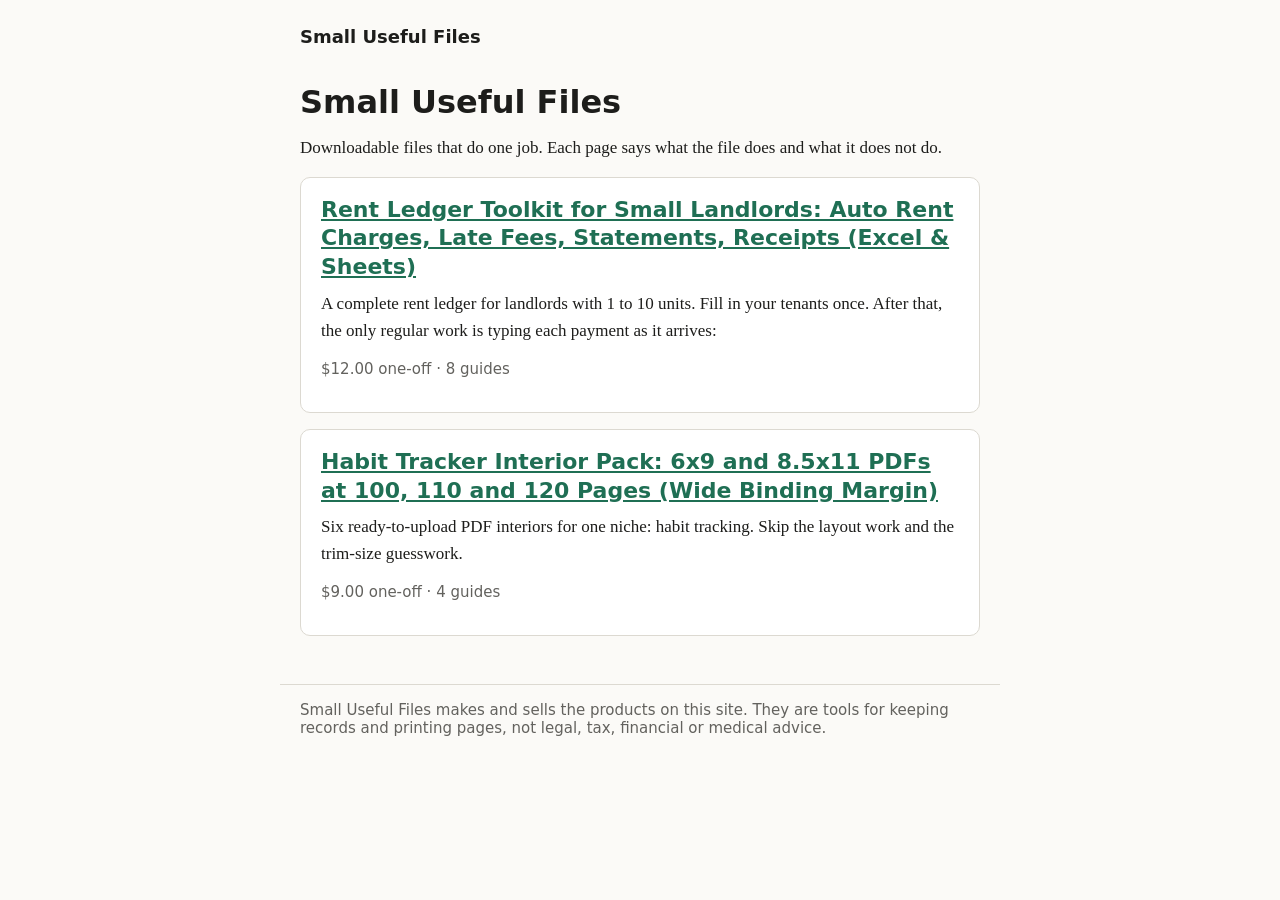
<file: index.html>
<!doctype html>
<html lang="en"><head><meta charset="utf-8"><meta name="viewport" content="width=device-width,initial-scale=1">
<title>Small Useful Files</title><meta name="description" content="Downloadable files from Small Useful Files: Rent Ledger Toolkit for Small Landlords: Auto Rent Charges, Late Fees, Statements, Receipts (Excel &amp; Sheets); H">
<link rel="canonical" href="https://gobshitegit.github.io/small-useful-files/">
<link rel="stylesheet" href="style.css"></head>
<body><header><a href="./">Small Useful Files</a></header>
<main>
<h1>Small Useful Files</h1>
<p>Downloadable files that do one job. Each page says what the file does and what it does not do.</p>
<div class="card"><h2><a href="p/rent-ledger-partial-payments-late-fees/">Rent Ledger Toolkit for Small Landlords: Auto Rent Charges, Late Fees, Statements, Receipts (Excel &amp; Sheets)</a></h2><p>A complete rent ledger for landlords with 1 to 10 units. Fill in your tenants once. After that, the only regular work is typing each payment as it arrives:</p><p class="muted">$12.00 one-off · 8 guides</p></div>
<div class="card"><h2><a href="p/kdp-niche-interior-packs-gutter-correct/">Habit Tracker Interior Pack: 6x9 and 8.5x11 PDFs at 100, 110 and 120 Pages (Wide Binding Margin)</a></h2><p>Six ready-to-upload PDF interiors for one niche: habit tracking. Skip the layout work and the trim-size guesswork.</p><p class="muted">$9.00 one-off · 4 guides</p></div>
</main>
<footer><p class="muted">Small Useful Files makes and sells the products on this site. They are tools for keeping records and printing pages, not legal, tax, financial or medical advice.</p></footer>
</body></html>
</file>
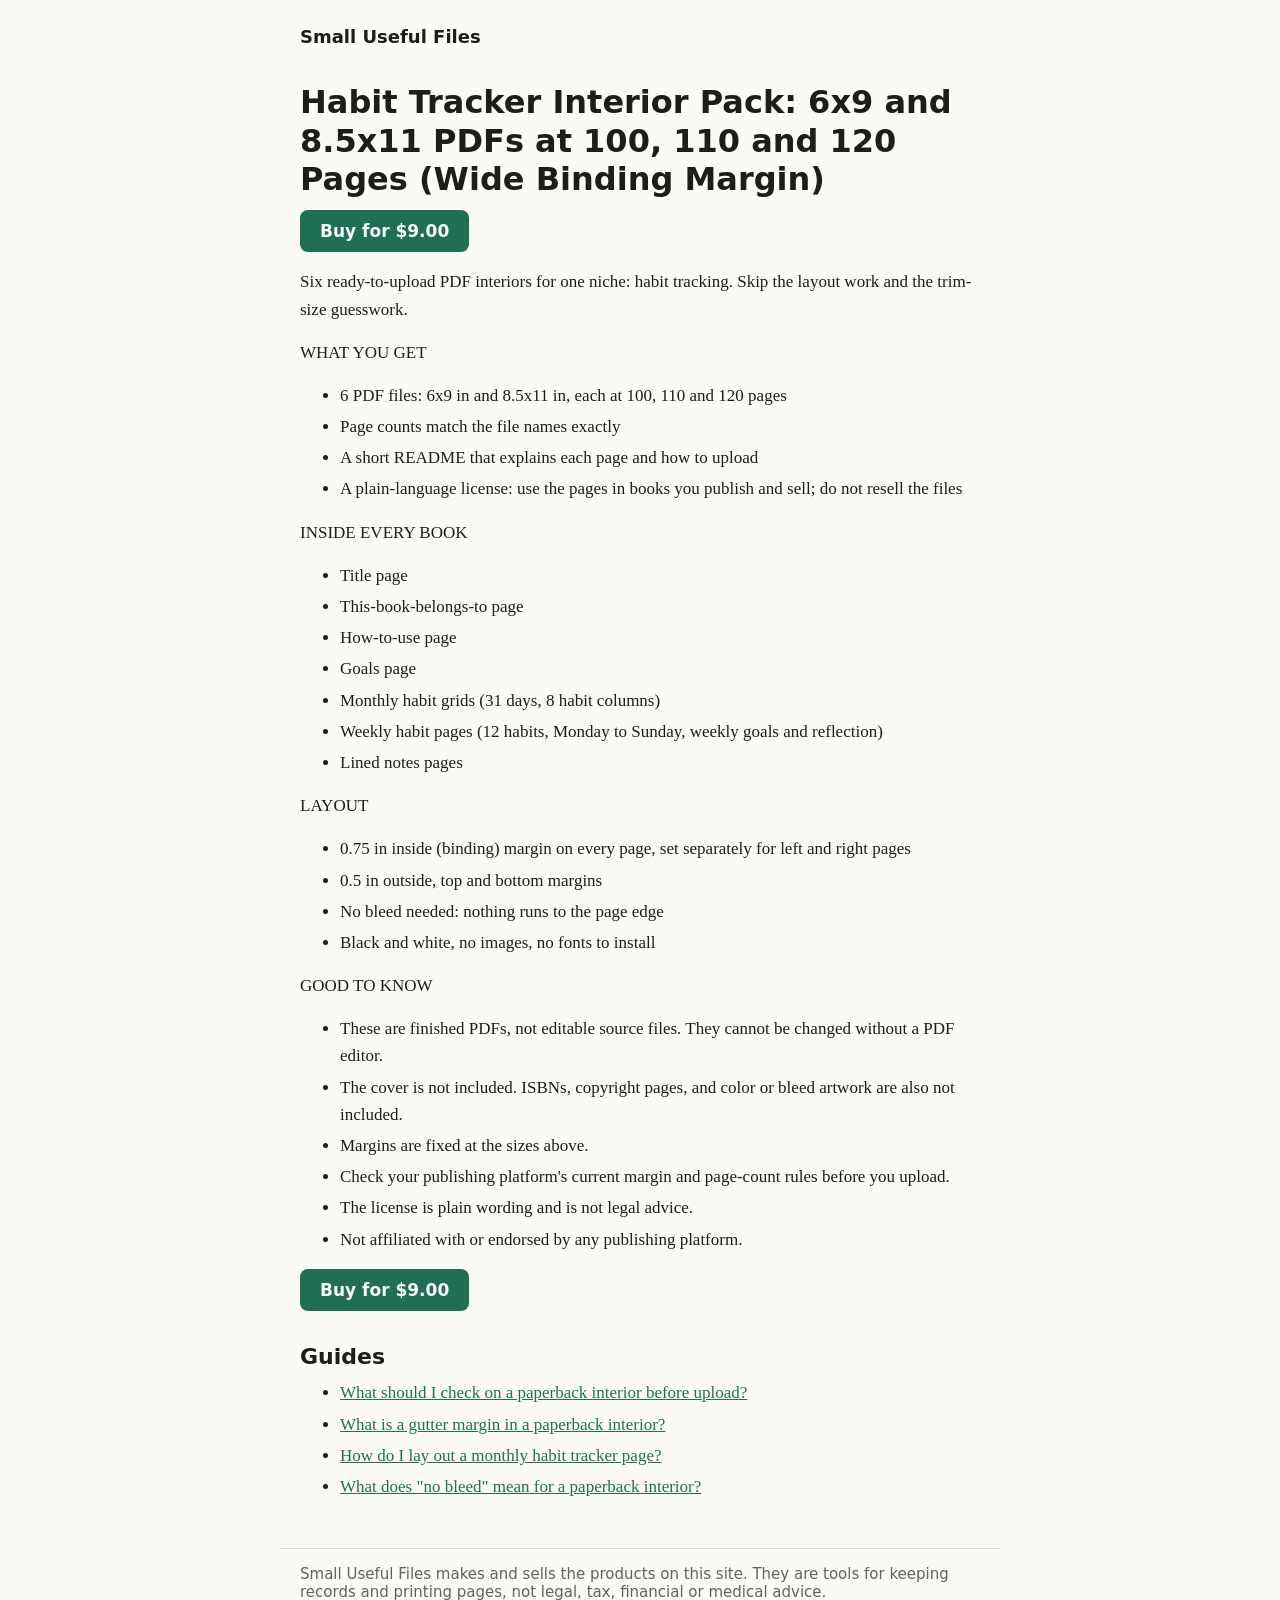
<file: p/kdp-niche-interior-packs-gutter-correct/index.html>
<!doctype html>
<html lang="en"><head><meta charset="utf-8"><meta name="viewport" content="width=device-width,initial-scale=1">
<title>Habit Tracker Interior Pack: 6x9 and 8.5x11 PDFs at 100, 110 and 120 Pages (Wide Binding Margin) | Small Useful Files</title><meta name="description" content="Six ready-to-upload PDF interiors for one niche: habit tracking. Skip the layout work and the trim-size guesswork.">
<link rel="canonical" href="https://gobshitegit.github.io/small-useful-files/p/kdp-niche-interior-packs-gutter-correct/">
<link rel="stylesheet" href="../../style.css"></head>
<body><header><a href="../../">Small Useful Files</a></header>
<main>
<h1>Habit Tracker Interior Pack: 6x9 and 8.5x11 PDFs at 100, 110 and 120 Pages (Wide Binding Margin)</h1>
<p><a class="buy" href="https://9797658955612.gumroad.com/l/phqhfy" rel="noopener">Buy for $9.00</a></p>
<p>Six ready-to-upload PDF interiors for one niche: habit tracking. Skip the layout work and the trim-size guesswork.</p>
<p>WHAT YOU GET</p>
<ul>
<li>6 PDF files: 6x9 in and 8.5x11 in, each at 100, 110 and 120 pages</li>
<li>Page counts match the file names exactly</li>
<li>A short README that explains each page and how to upload</li>
<li>A plain-language license: use the pages in books you publish and sell; do not resell the files</li>
</ul>
<p>INSIDE EVERY BOOK</p>
<ul>
<li>Title page</li>
<li>This-book-belongs-to page</li>
<li>How-to-use page</li>
<li>Goals page</li>
<li>Monthly habit grids (31 days, 8 habit columns)</li>
<li>Weekly habit pages (12 habits, Monday to Sunday, weekly goals and reflection)</li>
<li>Lined notes pages</li>
</ul>
<p>LAYOUT</p>
<ul>
<li>0.75 in inside (binding) margin on every page, set separately for left and right pages</li>
<li>0.5 in outside, top and bottom margins</li>
<li>No bleed needed: nothing runs to the page edge</li>
<li>Black and white, no images, no fonts to install</li>
</ul>
<p>GOOD TO KNOW</p>
<ul>
<li>These are finished PDFs, not editable source files. They cannot be changed without a PDF editor.</li>
<li>The cover is not included. ISBNs, copyright pages, and color or bleed artwork are also not included.</li>
<li>Margins are fixed at the sizes above.</li>
<li>Check your publishing platform&#39;s current margin and page-count rules before you upload.</li>
<li>The license is plain wording and is not legal advice.</li>
<li>Not affiliated with or endorsed by any publishing platform.</li>
</ul>
<p><a class="buy" href="https://9797658955612.gumroad.com/l/phqhfy" rel="noopener">Buy for $9.00</a></p>
<h2>Guides</h2>
<ul><li><a href="../../g/kdp-niche-interior-packs-gutter-correct/check-paperback-interior-before-upload/">What should I check on a paperback interior before upload?</a></li><li><a href="../../g/kdp-niche-interior-packs-gutter-correct/gutter-margin-paperback/">What is a gutter margin in a paperback interior?</a></li><li><a href="../../g/kdp-niche-interior-packs-gutter-correct/monthly-habit-tracker-page-layout/">How do I lay out a monthly habit tracker page?</a></li><li><a href="../../g/kdp-niche-interior-packs-gutter-correct/no-bleed-paperback-interior/">What does &quot;no bleed&quot; mean for a paperback interior?</a></li></ul>
</main>
<footer><p class="muted">Small Useful Files makes and sells the products on this site. They are tools for keeping records and printing pages, not legal, tax, financial or medical advice.</p></footer>
</body></html>
</file>
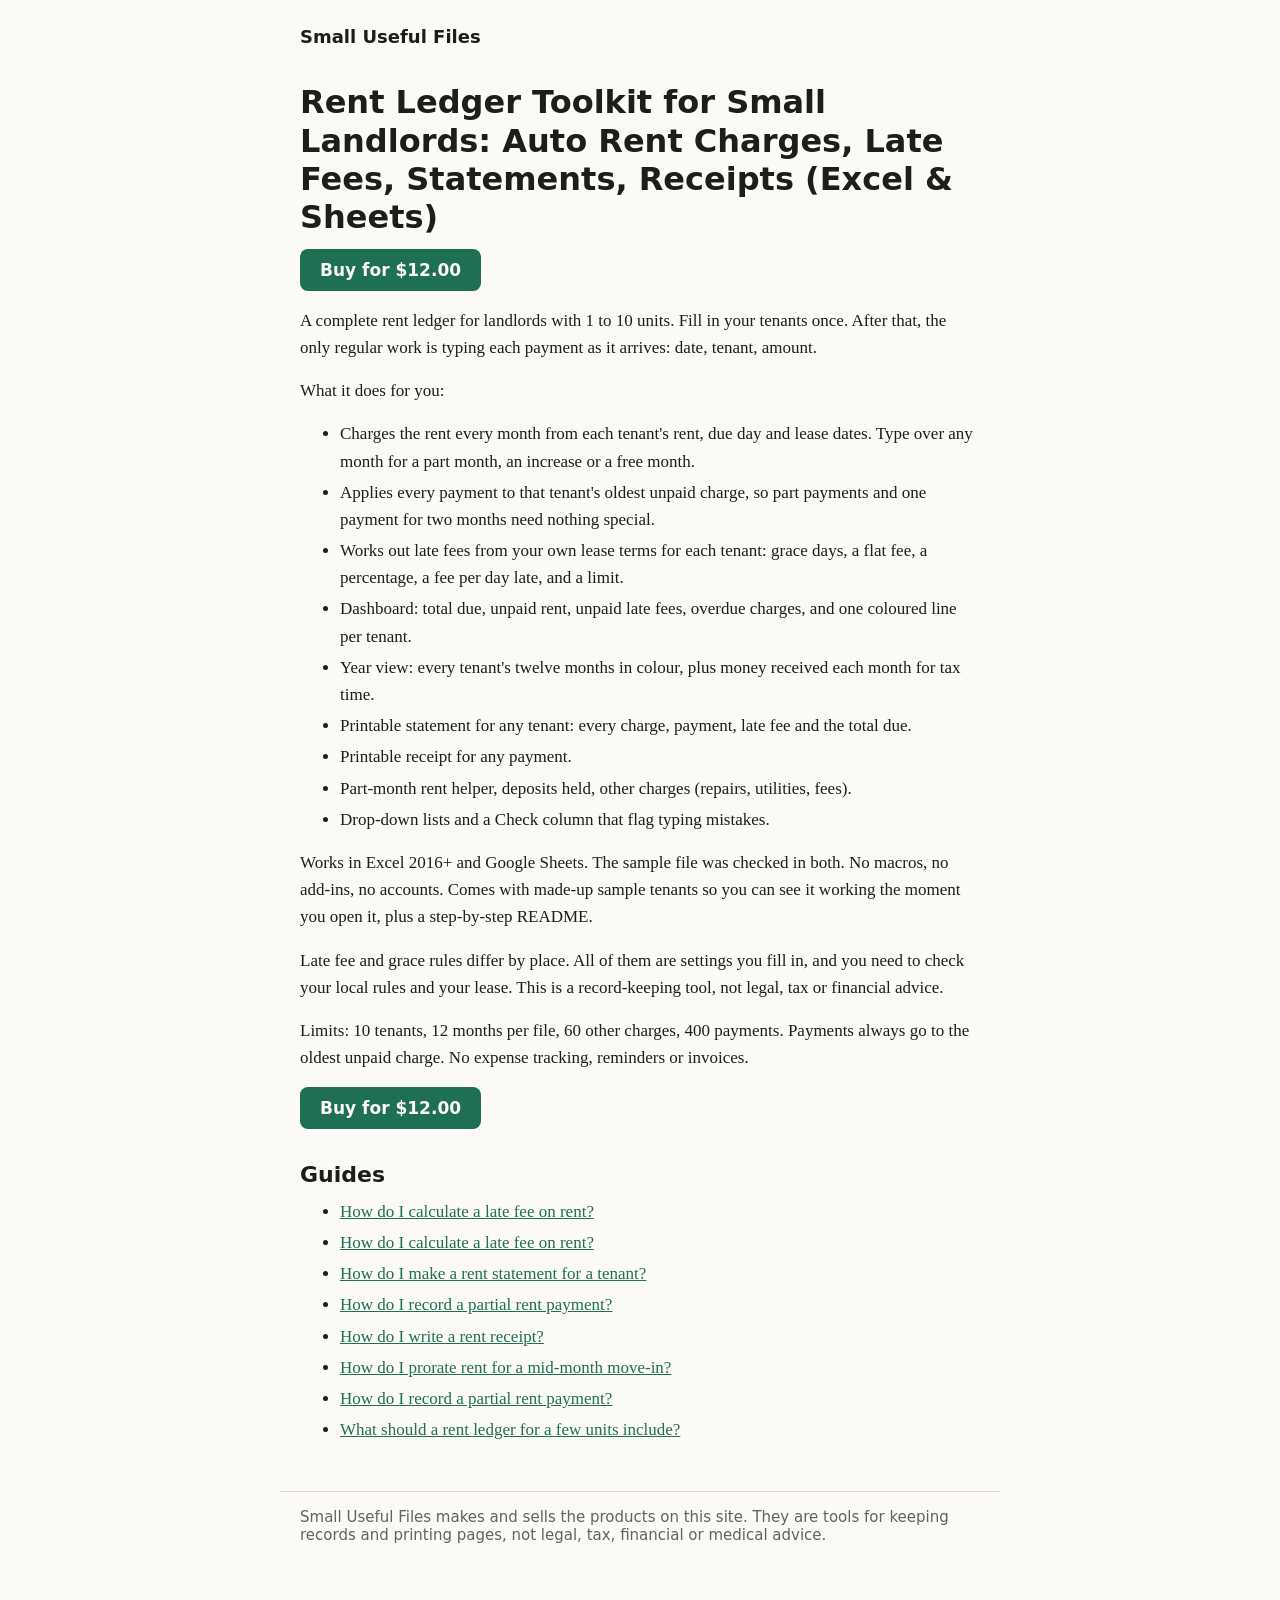
<file: p/rent-ledger-partial-payments-late-fees/index.html>
<!doctype html>
<html lang="en"><head><meta charset="utf-8"><meta name="viewport" content="width=device-width,initial-scale=1">
<title>Rent Ledger Toolkit for Small Landlords: Auto Rent Charges, Late Fees, Statements, Receipts (Excel &amp; Sheets) | Small Useful Files</title><meta name="description" content="A complete rent ledger for landlords with 1 to 10 units. Fill in your tenants once. After that, the only regular work is typing each payment as it arrives:">
<link rel="canonical" href="https://gobshitegit.github.io/small-useful-files/p/rent-ledger-partial-payments-late-fees/">
<link rel="stylesheet" href="../../style.css"></head>
<body><header><a href="../../">Small Useful Files</a></header>
<main>
<h1>Rent Ledger Toolkit for Small Landlords: Auto Rent Charges, Late Fees, Statements, Receipts (Excel &amp; Sheets)</h1>
<p><a class="buy" href="https://9797658955612.gumroad.com/l/kfuybt" rel="noopener">Buy for $12.00</a></p>
<p>A complete rent ledger for landlords with 1 to 10 units. Fill in your tenants once. After that, the only regular work is typing each payment as it arrives: date, tenant, amount.</p>
<p>What it does for you:</p>
<ul>
<li>Charges the rent every month from each tenant&#39;s rent, due day and lease dates. Type over any month for a part month, an increase or a free month.</li>
<li>Applies every payment to that tenant&#39;s oldest unpaid charge, so part payments and one payment for two months need nothing special.</li>
<li>Works out late fees from your own lease terms for each tenant: grace days, a flat fee, a percentage, a fee per day late, and a limit.</li>
<li>Dashboard: total due, unpaid rent, unpaid late fees, overdue charges, and one coloured line per tenant.</li>
<li>Year view: every tenant&#39;s twelve months in colour, plus money received each month for tax time.</li>
<li>Printable statement for any tenant: every charge, payment, late fee and the total due.</li>
<li>Printable receipt for any payment.</li>
<li>Part-month rent helper, deposits held, other charges (repairs, utilities, fees).</li>
<li>Drop-down lists and a Check column that flag typing mistakes.</li>
</ul>
<p>Works in Excel 2016+ and Google Sheets. The sample file was checked in both. No macros, no add-ins, no accounts. Comes with made-up sample tenants so you can see it working the moment you open it, plus a step-by-step README.</p>
<p>Late fee and grace rules differ by place. All of them are settings you fill in, and you need to check your local rules and your lease. This is a record-keeping tool, not legal, tax or financial advice.</p>
<p>Limits: 10 tenants, 12 months per file, 60 other charges, 400 payments. Payments always go to the oldest unpaid charge. No expense tracking, reminders or invoices.</p>
<p><a class="buy" href="https://9797658955612.gumroad.com/l/kfuybt" rel="noopener">Buy for $12.00</a></p>
<h2>Guides</h2>
<ul><li><a href="../../g/rent-ledger-partial-payments-late-fees/calculate-rent-late-fee-grace-period/">How do I calculate a late fee on rent?</a></li><li><a href="../../g/rent-ledger-partial-payments-late-fees/how-to-calculate-late-fee-on-rent/">How do I calculate a late fee on rent?</a></li><li><a href="../../g/rent-ledger-partial-payments-late-fees/how-to-make-a-tenant-rent-statement/">How do I make a rent statement for a tenant?</a></li><li><a href="../../g/rent-ledger-partial-payments-late-fees/how-to-record-partial-rent-payment/">How do I record a partial rent payment?</a></li><li><a href="../../g/rent-ledger-partial-payments-late-fees/how-to-write-a-rent-receipt/">How do I write a rent receipt?</a></li><li><a href="../../g/rent-ledger-partial-payments-late-fees/prorate-rent-mid-month-move-in/">How do I prorate rent for a mid-month move-in?</a></li><li><a href="../../g/rent-ledger-partial-payments-late-fees/record-partial-rent-payment/">How do I record a partial rent payment?</a></li><li><a href="../../g/rent-ledger-partial-payments-late-fees/what-to-put-in-a-rent-ledger/">What should a rent ledger for a few units include?</a></li></ul>
</main>
<footer><p class="muted">Small Useful Files makes and sells the products on this site. They are tools for keeping records and printing pages, not legal, tax, financial or medical advice.</p></footer>
</body></html>
</file>
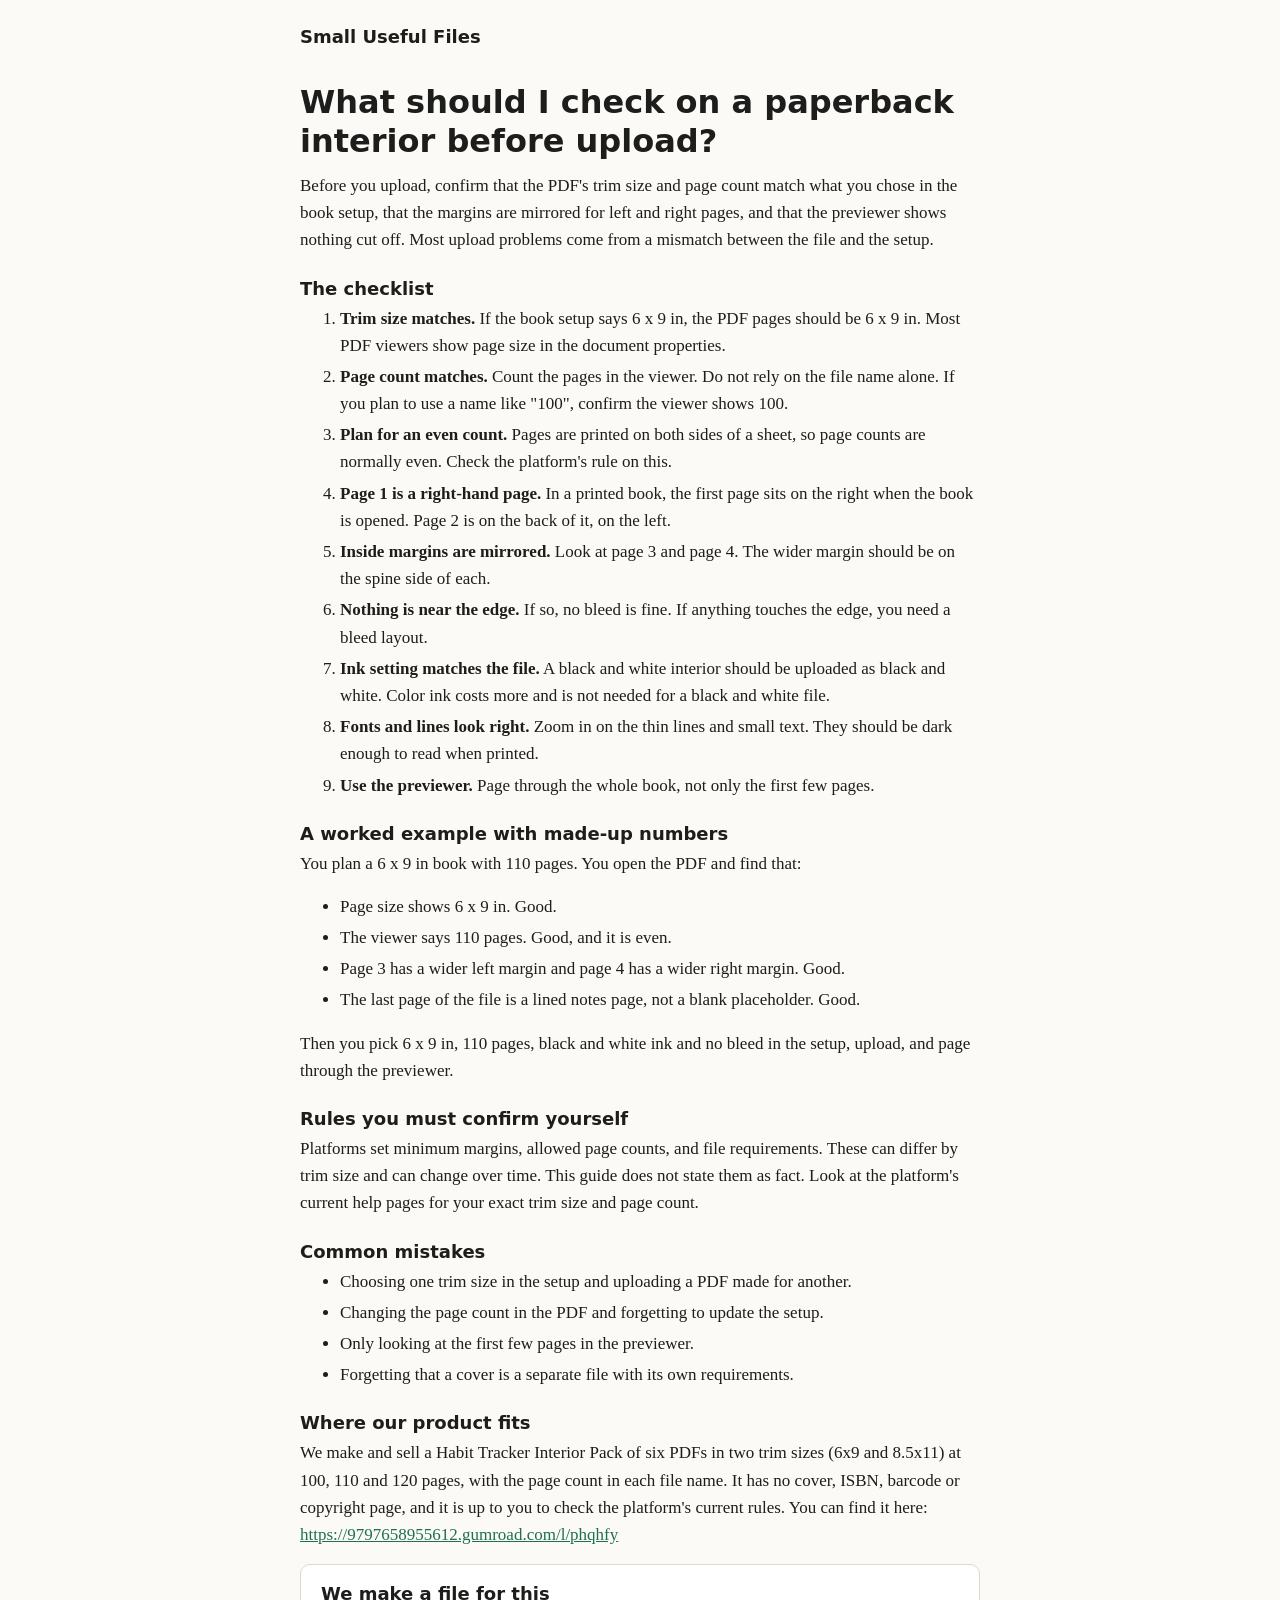
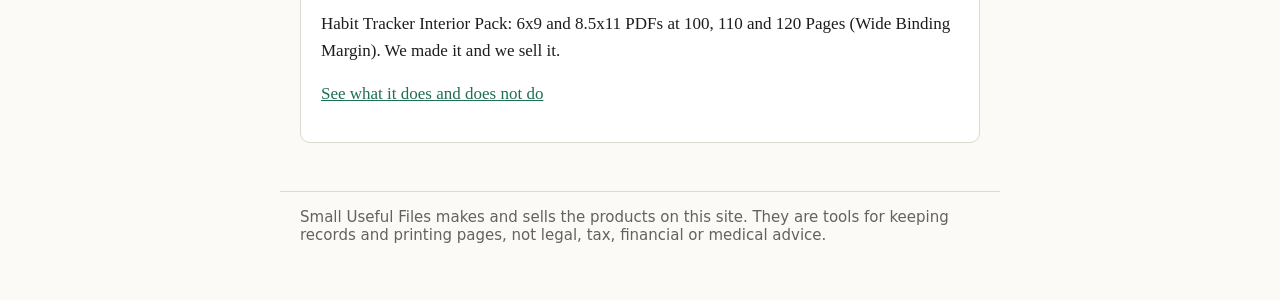
<file: g/kdp-niche-interior-packs-gutter-correct/check-paperback-interior-before-upload/index.html>
<!doctype html>
<html lang="en"><head><meta charset="utf-8"><meta name="viewport" content="width=device-width,initial-scale=1">
<title>What should I check on a paperback interior before upload? | Small Useful Files</title><meta name="description" content="A short checklist covering trim size, page count, margins, ink and previewer checks before you submit a paperback interior PDF.">
<link rel="canonical" href="https://gobshitegit.github.io/small-useful-files/g/kdp-niche-interior-packs-gutter-correct/check-paperback-interior-before-upload/">
<link rel="stylesheet" href="../../../style.css"></head>
<body><header><a href="../../../">Small Useful Files</a></header>
<main>
<h1>What should I check on a paperback interior before upload?</h1>
<p>Before you upload, confirm that the PDF&#39;s trim size and page count match what you chose in the book setup, that the margins are mirrored for left and right pages, and that the previewer shows nothing cut off. Most upload problems come from a mismatch between the file and the setup.</p>
<h3>The checklist</h3>
<ol>
<li><strong>Trim size matches.</strong> If the book setup says 6 x 9 in, the PDF pages should be 6 x 9 in. Most PDF viewers show page size in the document properties.</li>
<li><strong>Page count matches.</strong> Count the pages in the viewer. Do not rely on the file name alone. If you plan to use a name like &quot;100&quot;, confirm the viewer shows 100.</li>
<li><strong>Plan for an even count.</strong> Pages are printed on both sides of a sheet, so page counts are normally even. Check the platform&#39;s rule on this.</li>
<li><strong>Page 1 is a right-hand page.</strong> In a printed book, the first page sits on the right when the book is opened. Page 2 is on the back of it, on the left.</li>
<li><strong>Inside margins are mirrored.</strong> Look at page 3 and page 4. The wider margin should be on the spine side of each.</li>
<li><strong>Nothing is near the edge.</strong> If so, no bleed is fine. If anything touches the edge, you need a bleed layout.</li>
<li><strong>Ink setting matches the file.</strong> A black and white interior should be uploaded as black and white. Color ink costs more and is not needed for a black and white file.</li>
<li><strong>Fonts and lines look right.</strong> Zoom in on the thin lines and small text. They should be dark enough to read when printed.</li>
<li><strong>Use the previewer.</strong> Page through the whole book, not only the first few pages.</li>
</ol>
<h3>A worked example with made-up numbers</h3>
<p>You plan a 6 x 9 in book with 110 pages. You open the PDF and find that:</p>
<ul>
<li>Page size shows 6 x 9 in. Good.</li>
<li>The viewer says 110 pages. Good, and it is even.</li>
<li>Page 3 has a wider left margin and page 4 has a wider right margin. Good.</li>
<li>The last page of the file is a lined notes page, not a blank placeholder. Good.</li>
</ul>
<p>Then you pick 6 x 9 in, 110 pages, black and white ink and no bleed in the setup, upload, and page through the previewer.</p>
<h3>Rules you must confirm yourself</h3>
<p>Platforms set minimum margins, allowed page counts, and file requirements. These can differ by trim size and can change over time. This guide does not state them as fact. Look at the platform&#39;s current help pages for your exact trim size and page count.</p>
<h3>Common mistakes</h3>
<ul>
<li>Choosing one trim size in the setup and uploading a PDF made for another.</li>
<li>Changing the page count in the PDF and forgetting to update the setup.</li>
<li>Only looking at the first few pages in the previewer.</li>
<li>Forgetting that a cover is a separate file with its own requirements.</li>
</ul>
<h3>Where our product fits</h3>
<p>We make and sell a Habit Tracker Interior Pack of six PDFs in two trim sizes (6x9 and 8.5x11) at 100, 110 and 120 pages, with the page count in each file name. It has no cover, ISBN, barcode or copyright page, and it is up to you to check the platform&#39;s current rules. You can find it here: <a href="https://9797658955612.gumroad.com/l/phqhfy" rel="noopener">https://9797658955612.gumroad.com/l/phqhfy</a></p>
<div class="card"><h3>We make a file for this</h3><p>Habit Tracker Interior Pack: 6x9 and 8.5x11 PDFs at 100, 110 and 120 Pages (Wide Binding Margin). We made it and we sell it.</p><p><a href="../../../p/kdp-niche-interior-packs-gutter-correct/">See what it does and does not do</a></p></div>
</main>
<footer><p class="muted">Small Useful Files makes and sells the products on this site. They are tools for keeping records and printing pages, not legal, tax, financial or medical advice.</p></footer>
</body></html>
</file>
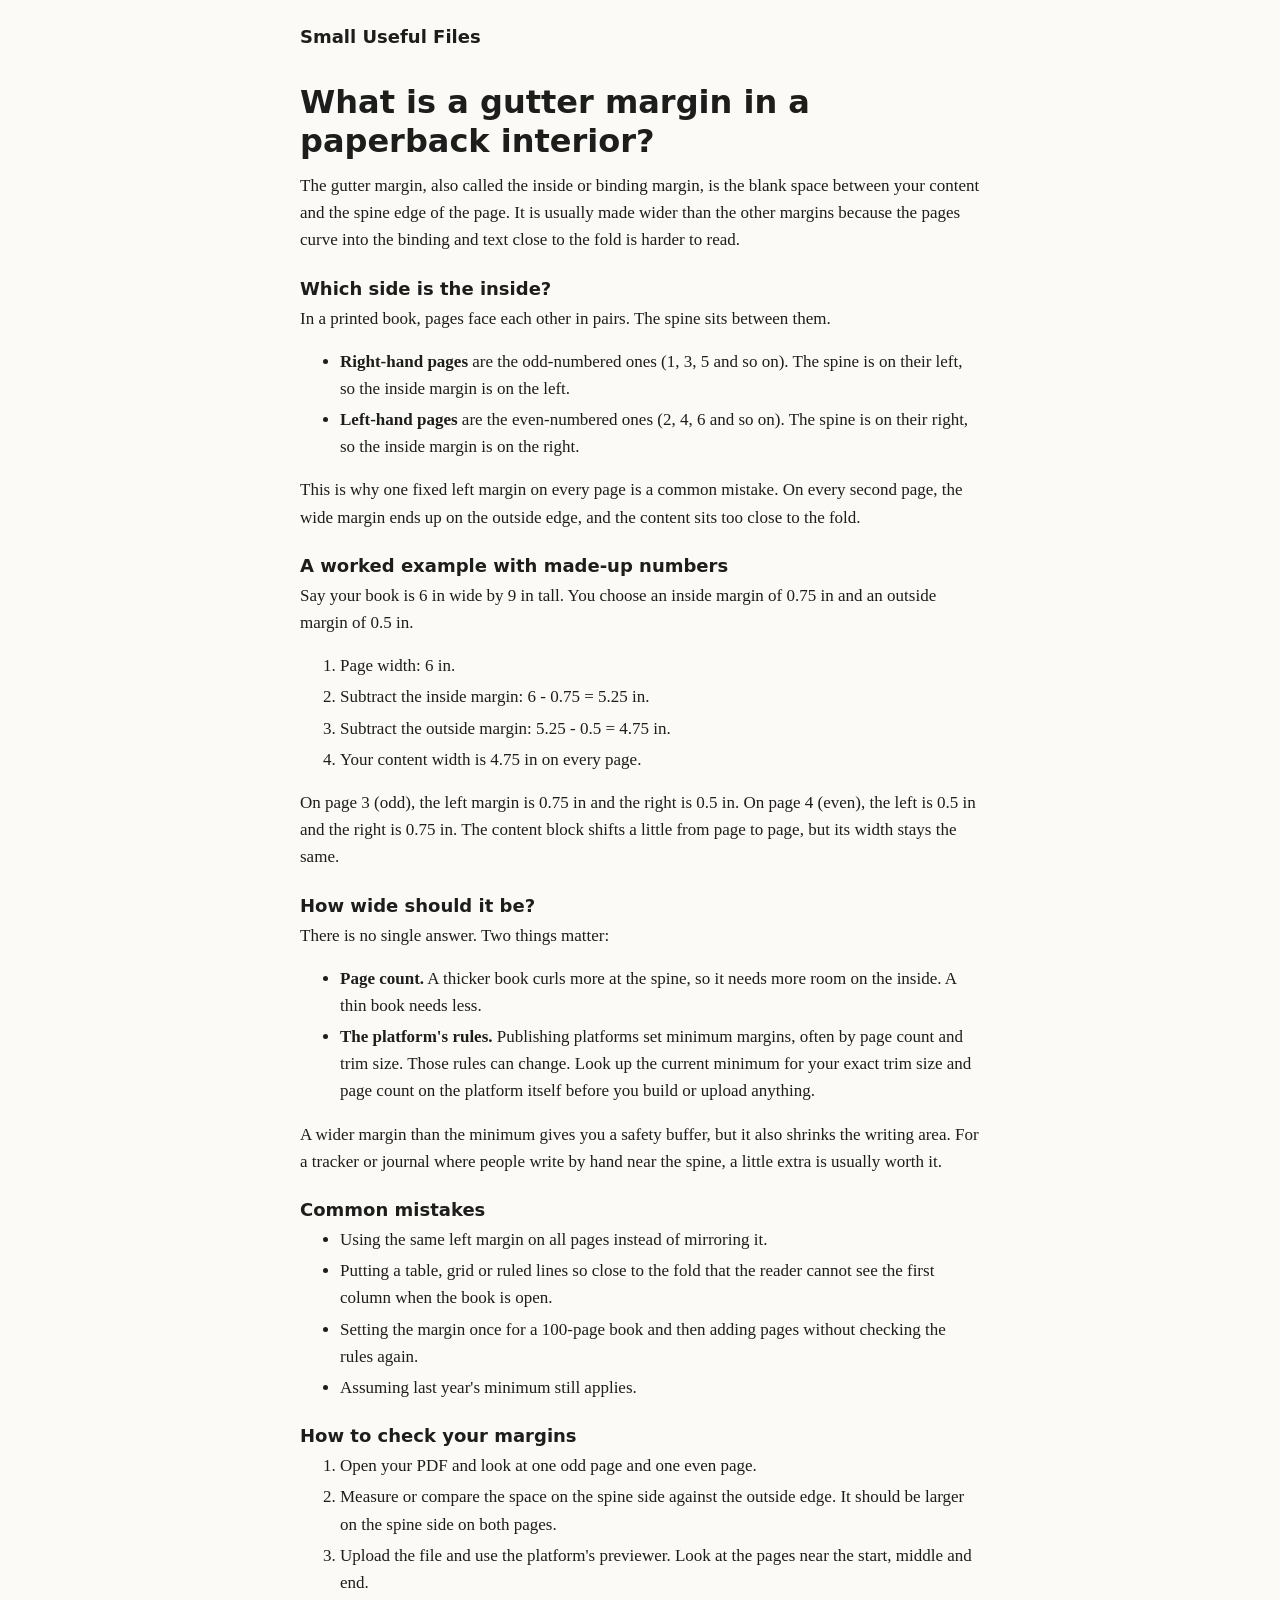
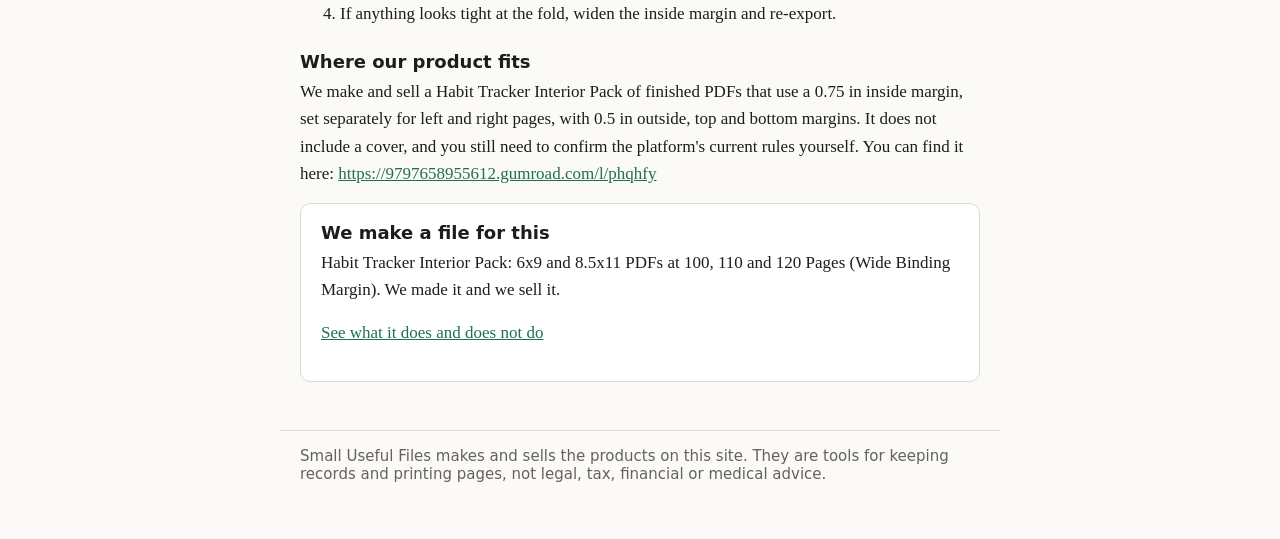
<file: g/kdp-niche-interior-packs-gutter-correct/gutter-margin-paperback/index.html>
<!doctype html>
<html lang="en"><head><meta charset="utf-8"><meta name="viewport" content="width=device-width,initial-scale=1">
<title>What is a gutter margin in a paperback interior? | Small Useful Files</title><meta name="description" content="Explains the gutter (inside) margin, why it is wider than the others, and which side it sits on for left and right pages.">
<link rel="canonical" href="https://gobshitegit.github.io/small-useful-files/g/kdp-niche-interior-packs-gutter-correct/gutter-margin-paperback/">
<link rel="stylesheet" href="../../../style.css"></head>
<body><header><a href="../../../">Small Useful Files</a></header>
<main>
<h1>What is a gutter margin in a paperback interior?</h1>
<p>The gutter margin, also called the inside or binding margin, is the blank space between your content and the spine edge of the page. It is usually made wider than the other margins because the pages curve into the binding and text close to the fold is harder to read.</p>
<h3>Which side is the inside?</h3>
<p>In a printed book, pages face each other in pairs. The spine sits between them.</p>
<ul>
<li><strong>Right-hand pages</strong> are the odd-numbered ones (1, 3, 5 and so on). The spine is on their left, so the inside margin is on the left.</li>
<li><strong>Left-hand pages</strong> are the even-numbered ones (2, 4, 6 and so on). The spine is on their right, so the inside margin is on the right.</li>
</ul>
<p>This is why one fixed left margin on every page is a common mistake. On every second page, the wide margin ends up on the outside edge, and the content sits too close to the fold.</p>
<h3>A worked example with made-up numbers</h3>
<p>Say your book is 6 in wide by 9 in tall. You choose an inside margin of 0.75 in and an outside margin of 0.5 in.</p>
<ol>
<li>Page width: 6 in.</li>
<li>Subtract the inside margin: 6 - 0.75 = 5.25 in.</li>
<li>Subtract the outside margin: 5.25 - 0.5 = 4.75 in.</li>
<li>Your content width is 4.75 in on every page.</li>
</ol>
<p>On page 3 (odd), the left margin is 0.75 in and the right is 0.5 in. On page 4 (even), the left is 0.5 in and the right is 0.75 in. The content block shifts a little from page to page, but its width stays the same.</p>
<h3>How wide should it be?</h3>
<p>There is no single answer. Two things matter:</p>
<ul>
<li><strong>Page count.</strong> A thicker book curls more at the spine, so it needs more room on the inside. A thin book needs less.</li>
<li><strong>The platform&#39;s rules.</strong> Publishing platforms set minimum margins, often by page count and trim size. Those rules can change. Look up the current minimum for your exact trim size and page count on the platform itself before you build or upload anything.</li>
</ul>
<p>A wider margin than the minimum gives you a safety buffer, but it also shrinks the writing area. For a tracker or journal where people write by hand near the spine, a little extra is usually worth it.</p>
<h3>Common mistakes</h3>
<ul>
<li>Using the same left margin on all pages instead of mirroring it.</li>
<li>Putting a table, grid or ruled lines so close to the fold that the reader cannot see the first column when the book is open.</li>
<li>Setting the margin once for a 100-page book and then adding pages without checking the rules again.</li>
<li>Assuming last year&#39;s minimum still applies.</li>
</ul>
<h3>How to check your margins</h3>
<ol>
<li>Open your PDF and look at one odd page and one even page.</li>
<li>Measure or compare the space on the spine side against the outside edge. It should be larger on the spine side on both pages.</li>
<li>Upload the file and use the platform&#39;s previewer. Look at the pages near the start, middle and end.</li>
<li>If anything looks tight at the fold, widen the inside margin and re-export.</li>
</ol>
<h3>Where our product fits</h3>
<p>We make and sell a Habit Tracker Interior Pack of finished PDFs that use a 0.75 in inside margin, set separately for left and right pages, with 0.5 in outside, top and bottom margins. It does not include a cover, and you still need to confirm the platform&#39;s current rules yourself. You can find it here: <a href="https://9797658955612.gumroad.com/l/phqhfy" rel="noopener">https://9797658955612.gumroad.com/l/phqhfy</a></p>
<div class="card"><h3>We make a file for this</h3><p>Habit Tracker Interior Pack: 6x9 and 8.5x11 PDFs at 100, 110 and 120 Pages (Wide Binding Margin). We made it and we sell it.</p><p><a href="../../../p/kdp-niche-interior-packs-gutter-correct/">See what it does and does not do</a></p></div>
</main>
<footer><p class="muted">Small Useful Files makes and sells the products on this site. They are tools for keeping records and printing pages, not legal, tax, financial or medical advice.</p></footer>
</body></html>
</file>
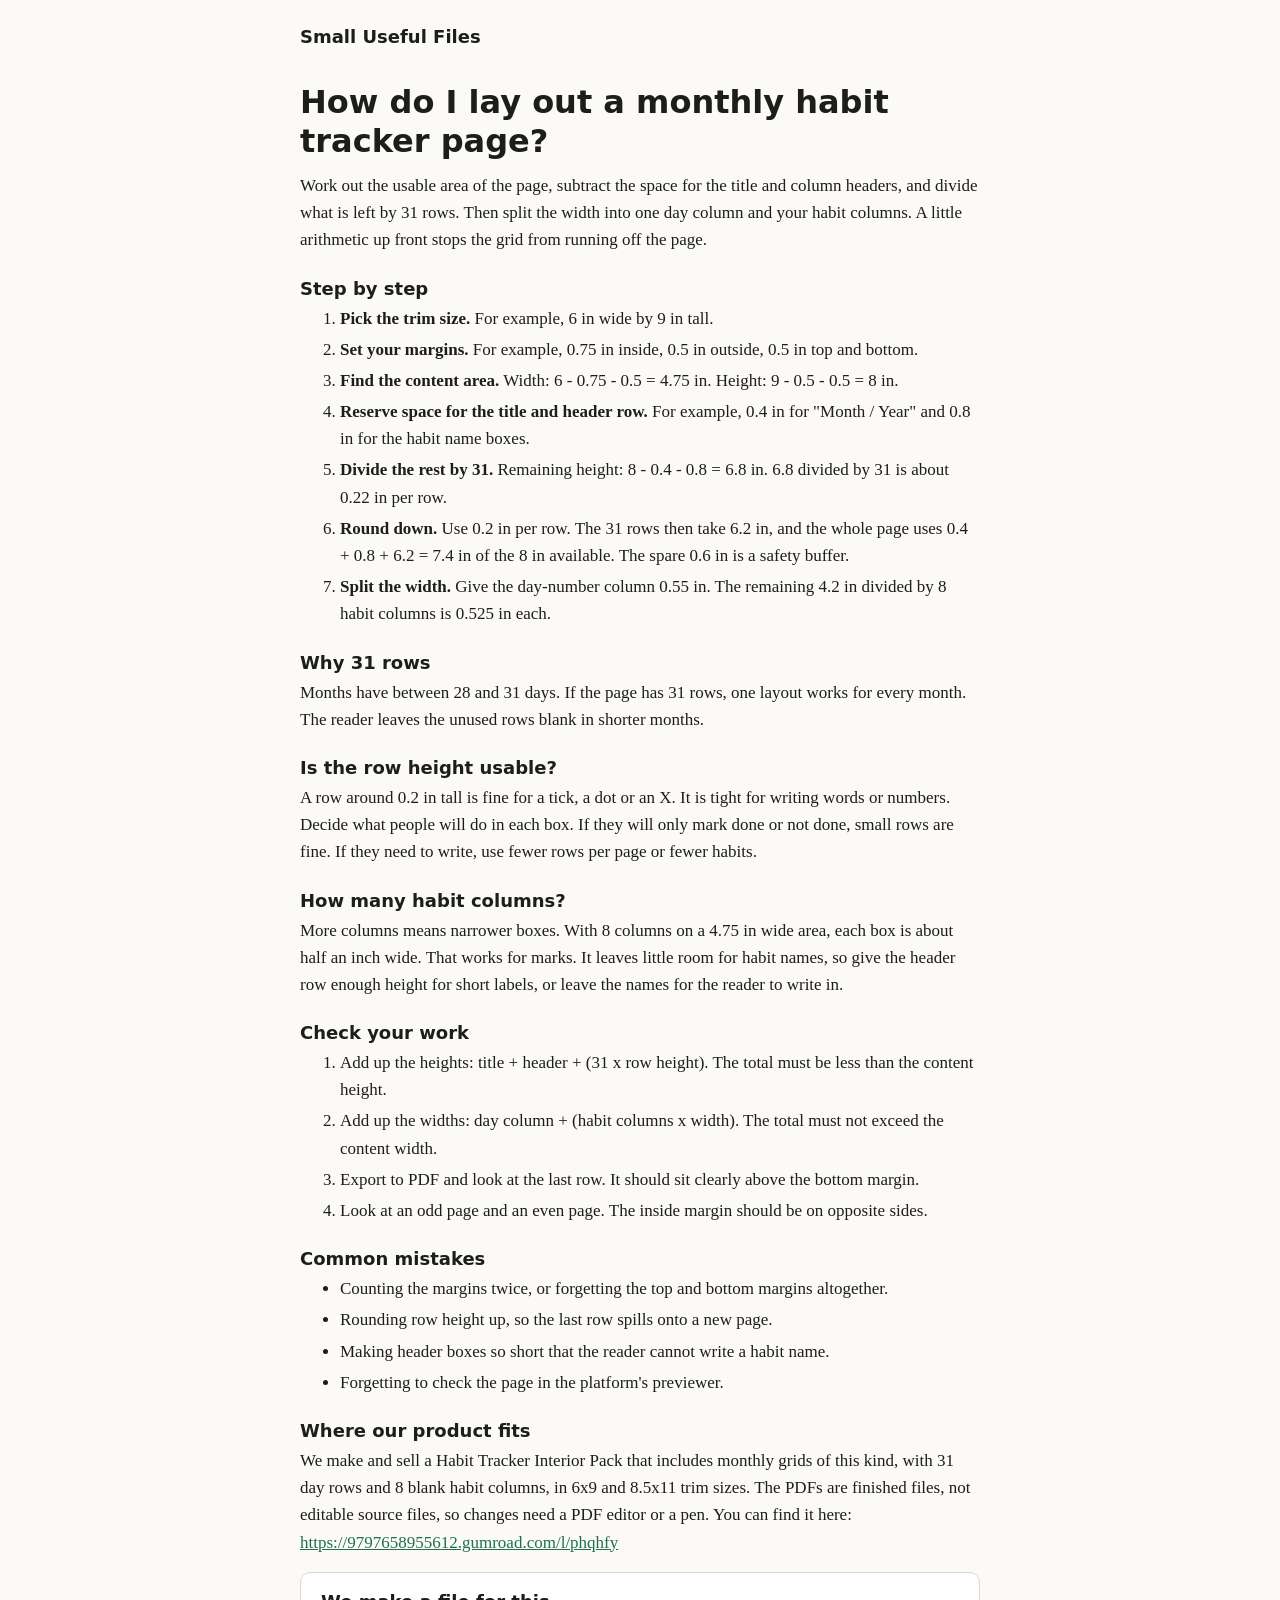
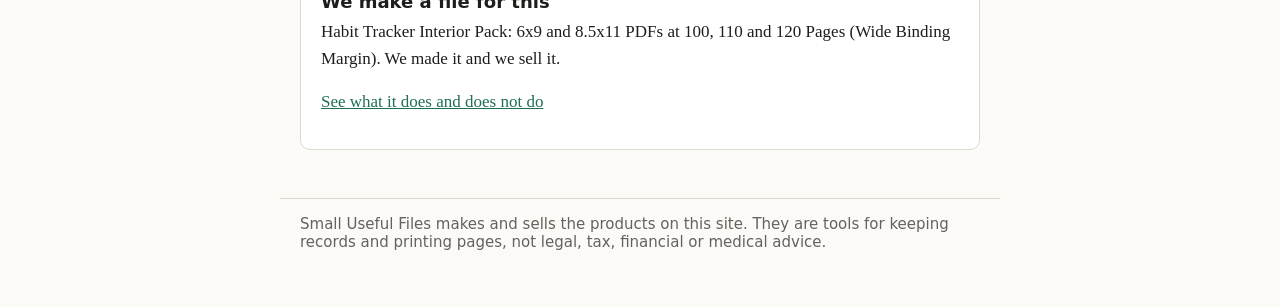
<file: g/kdp-niche-interior-packs-gutter-correct/monthly-habit-tracker-page-layout/index.html>
<!doctype html>
<html lang="en"><head><meta charset="utf-8"><meta name="viewport" content="width=device-width,initial-scale=1">
<title>How do I lay out a monthly habit tracker page? | Small Useful Files</title><meta name="description" content="A step-by-step way to fit 31 day rows and several habit columns on one book page, with a worked example in inches.">
<link rel="canonical" href="https://gobshitegit.github.io/small-useful-files/g/kdp-niche-interior-packs-gutter-correct/monthly-habit-tracker-page-layout/">
<link rel="stylesheet" href="../../../style.css"></head>
<body><header><a href="../../../">Small Useful Files</a></header>
<main>
<h1>How do I lay out a monthly habit tracker page?</h1>
<p>Work out the usable area of the page, subtract the space for the title and column headers, and divide what is left by 31 rows. Then split the width into one day column and your habit columns. A little arithmetic up front stops the grid from running off the page.</p>
<h3>Step by step</h3>
<ol>
<li><strong>Pick the trim size.</strong> For example, 6 in wide by 9 in tall.</li>
<li><strong>Set your margins.</strong> For example, 0.75 in inside, 0.5 in outside, 0.5 in top and bottom.</li>
<li><strong>Find the content area.</strong> Width: 6 - 0.75 - 0.5 = 4.75 in. Height: 9 - 0.5 - 0.5 = 8 in.</li>
<li><strong>Reserve space for the title and header row.</strong> For example, 0.4 in for &quot;Month / Year&quot; and 0.8 in for the habit name boxes.</li>
<li><strong>Divide the rest by 31.</strong> Remaining height: 8 - 0.4 - 0.8 = 6.8 in. 6.8 divided by 31 is about 0.22 in per row.</li>
<li><strong>Round down.</strong> Use 0.2 in per row. The 31 rows then take 6.2 in, and the whole page uses 0.4 + 0.8 + 6.2 = 7.4 in of the 8 in available. The spare 0.6 in is a safety buffer.</li>
<li><strong>Split the width.</strong> Give the day-number column 0.55 in. The remaining 4.2 in divided by 8 habit columns is 0.525 in each.</li>
</ol>
<h3>Why 31 rows</h3>
<p>Months have between 28 and 31 days. If the page has 31 rows, one layout works for every month. The reader leaves the unused rows blank in shorter months.</p>
<h3>Is the row height usable?</h3>
<p>A row around 0.2 in tall is fine for a tick, a dot or an X. It is tight for writing words or numbers. Decide what people will do in each box. If they will only mark done or not done, small rows are fine. If they need to write, use fewer rows per page or fewer habits.</p>
<h3>How many habit columns?</h3>
<p>More columns means narrower boxes. With 8 columns on a 4.75 in wide area, each box is about half an inch wide. That works for marks. It leaves little room for habit names, so give the header row enough height for short labels, or leave the names for the reader to write in.</p>
<h3>Check your work</h3>
<ol>
<li>Add up the heights: title + header + (31 x row height). The total must be less than the content height.</li>
<li>Add up the widths: day column + (habit columns x width). The total must not exceed the content width.</li>
<li>Export to PDF and look at the last row. It should sit clearly above the bottom margin.</li>
<li>Look at an odd page and an even page. The inside margin should be on opposite sides.</li>
</ol>
<h3>Common mistakes</h3>
<ul>
<li>Counting the margins twice, or forgetting the top and bottom margins altogether.</li>
<li>Rounding row height up, so the last row spills onto a new page.</li>
<li>Making header boxes so short that the reader cannot write a habit name.</li>
<li>Forgetting to check the page in the platform&#39;s previewer.</li>
</ul>
<h3>Where our product fits</h3>
<p>We make and sell a Habit Tracker Interior Pack that includes monthly grids of this kind, with 31 day rows and 8 blank habit columns, in 6x9 and 8.5x11 trim sizes. The PDFs are finished files, not editable source files, so changes need a PDF editor or a pen. You can find it here: <a href="https://9797658955612.gumroad.com/l/phqhfy" rel="noopener">https://9797658955612.gumroad.com/l/phqhfy</a></p>
<div class="card"><h3>We make a file for this</h3><p>Habit Tracker Interior Pack: 6x9 and 8.5x11 PDFs at 100, 110 and 120 Pages (Wide Binding Margin). We made it and we sell it.</p><p><a href="../../../p/kdp-niche-interior-packs-gutter-correct/">See what it does and does not do</a></p></div>
</main>
<footer><p class="muted">Small Useful Files makes and sells the products on this site. They are tools for keeping records and printing pages, not legal, tax, financial or medical advice.</p></footer>
</body></html>
</file>
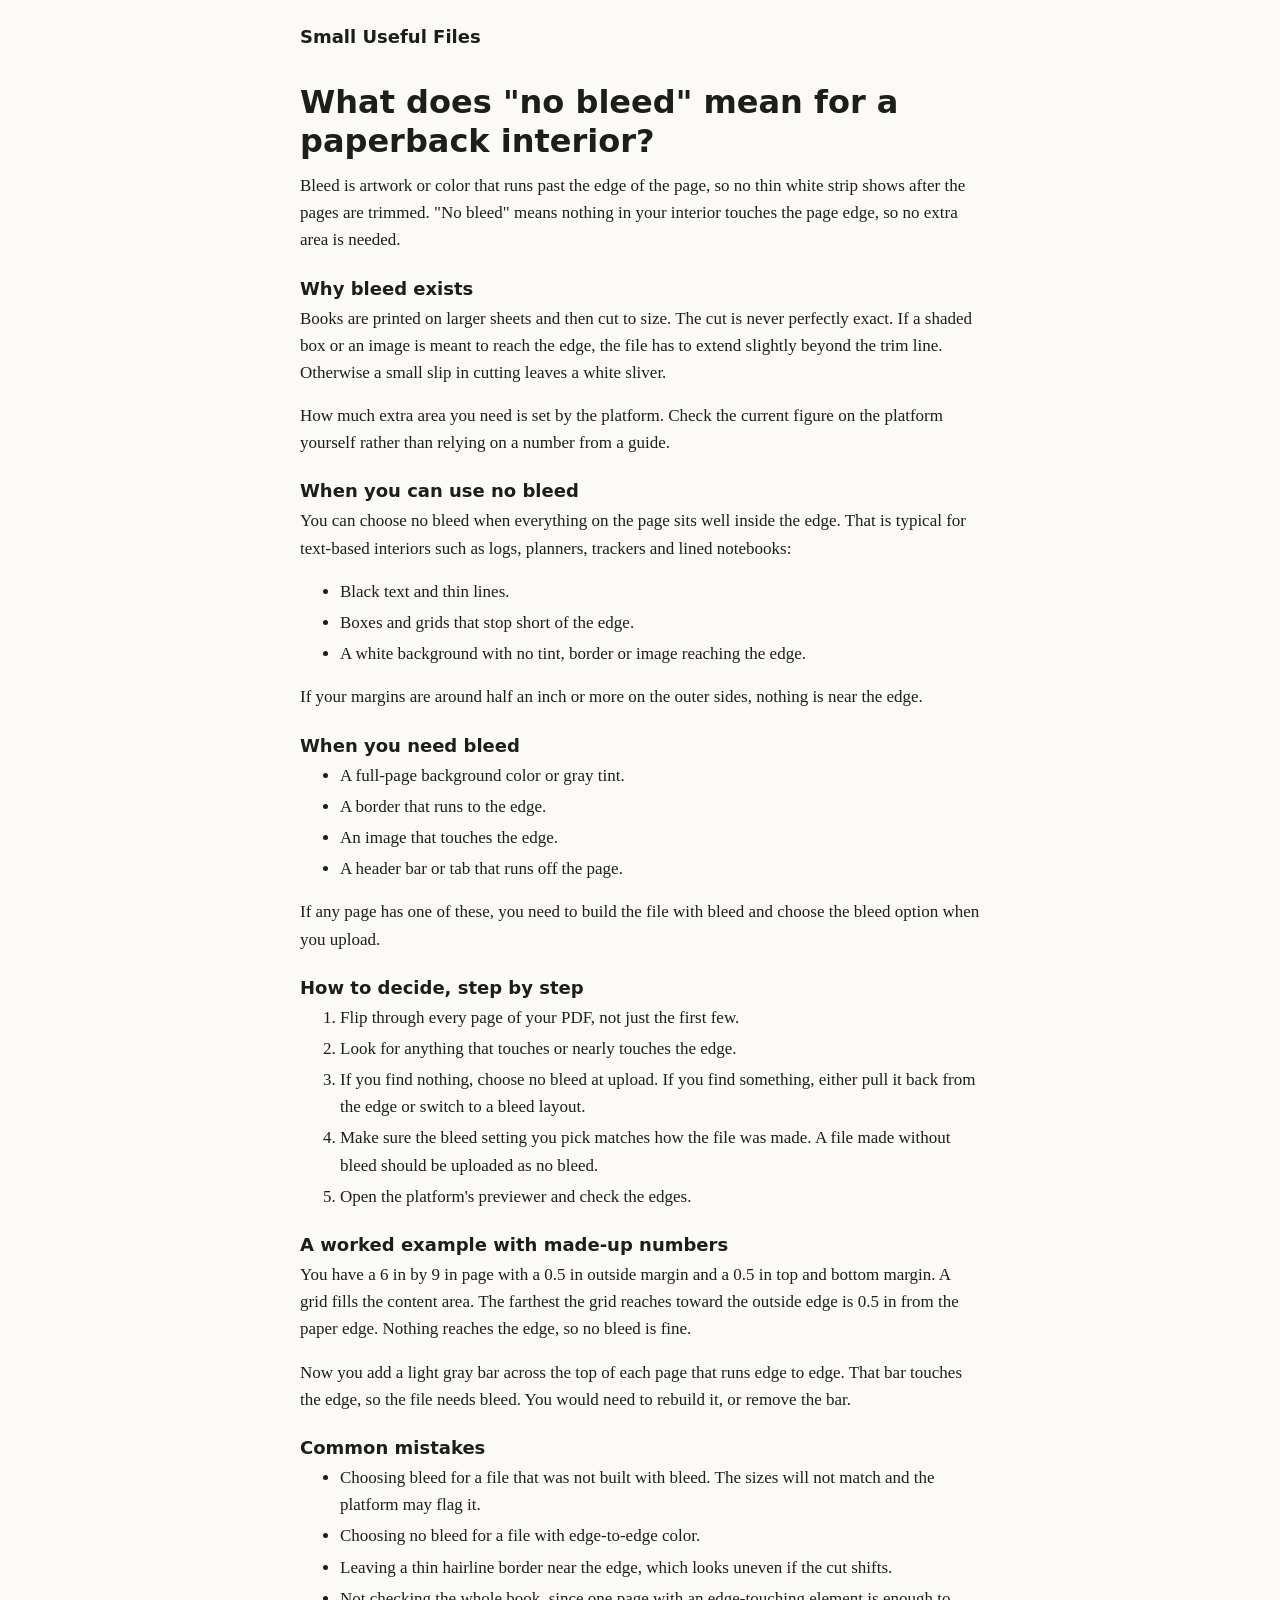
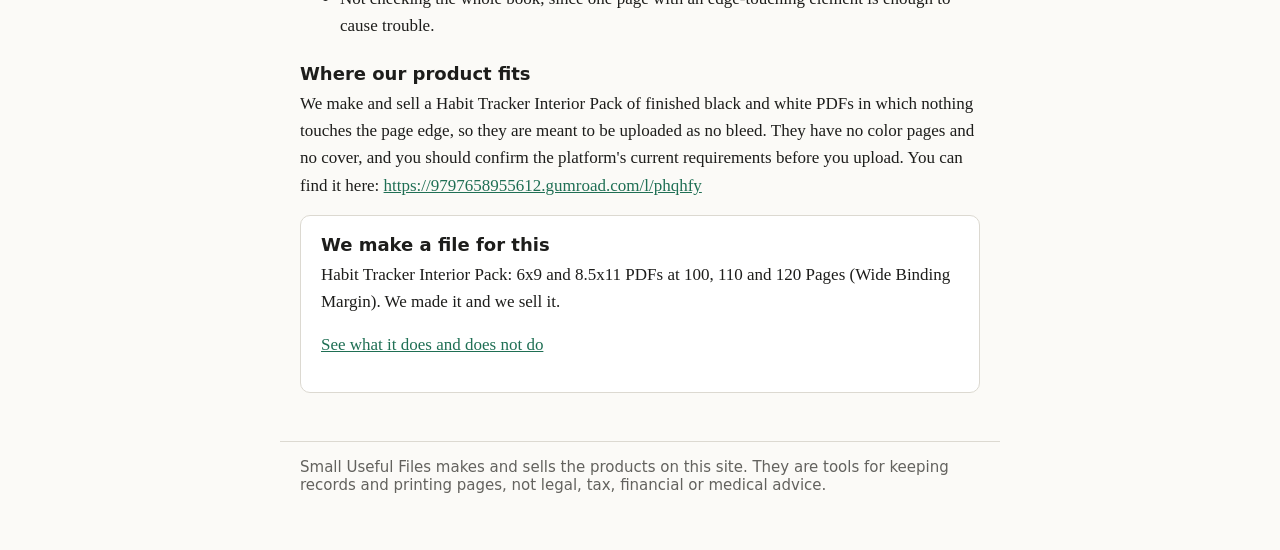
<file: g/kdp-niche-interior-packs-gutter-correct/no-bleed-paperback-interior/index.html>
<!doctype html>
<html lang="en"><head><meta charset="utf-8"><meta name="viewport" content="width=device-width,initial-scale=1">
<title>What does &quot;no bleed&quot; mean for a paperback interior? | Small Useful Files</title><meta name="description" content="Explains bleed, when an interior needs it, and how to tell whether your pages can safely use the no-bleed setting.">
<link rel="canonical" href="https://gobshitegit.github.io/small-useful-files/g/kdp-niche-interior-packs-gutter-correct/no-bleed-paperback-interior/">
<link rel="stylesheet" href="../../../style.css"></head>
<body><header><a href="../../../">Small Useful Files</a></header>
<main>
<h1>What does &quot;no bleed&quot; mean for a paperback interior?</h1>
<p>Bleed is artwork or color that runs past the edge of the page, so no thin white strip shows after the pages are trimmed. &quot;No bleed&quot; means nothing in your interior touches the page edge, so no extra area is needed.</p>
<h3>Why bleed exists</h3>
<p>Books are printed on larger sheets and then cut to size. The cut is never perfectly exact. If a shaded box or an image is meant to reach the edge, the file has to extend slightly beyond the trim line. Otherwise a small slip in cutting leaves a white sliver.</p>
<p>How much extra area you need is set by the platform. Check the current figure on the platform yourself rather than relying on a number from a guide.</p>
<h3>When you can use no bleed</h3>
<p>You can choose no bleed when everything on the page sits well inside the edge. That is typical for text-based interiors such as logs, planners, trackers and lined notebooks:</p>
<ul>
<li>Black text and thin lines.</li>
<li>Boxes and grids that stop short of the edge.</li>
<li>A white background with no tint, border or image reaching the edge.</li>
</ul>
<p>If your margins are around half an inch or more on the outer sides, nothing is near the edge.</p>
<h3>When you need bleed</h3>
<ul>
<li>A full-page background color or gray tint.</li>
<li>A border that runs to the edge.</li>
<li>An image that touches the edge.</li>
<li>A header bar or tab that runs off the page.</li>
</ul>
<p>If any page has one of these, you need to build the file with bleed and choose the bleed option when you upload.</p>
<h3>How to decide, step by step</h3>
<ol>
<li>Flip through every page of your PDF, not just the first few.</li>
<li>Look for anything that touches or nearly touches the edge.</li>
<li>If you find nothing, choose no bleed at upload. If you find something, either pull it back from the edge or switch to a bleed layout.</li>
<li>Make sure the bleed setting you pick matches how the file was made. A file made without bleed should be uploaded as no bleed.</li>
<li>Open the platform&#39;s previewer and check the edges.</li>
</ol>
<h3>A worked example with made-up numbers</h3>
<p>You have a 6 in by 9 in page with a 0.5 in outside margin and a 0.5 in top and bottom margin. A grid fills the content area. The farthest the grid reaches toward the outside edge is 0.5 in from the paper edge. Nothing reaches the edge, so no bleed is fine.</p>
<p>Now you add a light gray bar across the top of each page that runs edge to edge. That bar touches the edge, so the file needs bleed. You would need to rebuild it, or remove the bar.</p>
<h3>Common mistakes</h3>
<ul>
<li>Choosing bleed for a file that was not built with bleed. The sizes will not match and the platform may flag it.</li>
<li>Choosing no bleed for a file with edge-to-edge color.</li>
<li>Leaving a thin hairline border near the edge, which looks uneven if the cut shifts.</li>
<li>Not checking the whole book, since one page with an edge-touching element is enough to cause trouble.</li>
</ul>
<h3>Where our product fits</h3>
<p>We make and sell a Habit Tracker Interior Pack of finished black and white PDFs in which nothing touches the page edge, so they are meant to be uploaded as no bleed. They have no color pages and no cover, and you should confirm the platform&#39;s current requirements before you upload. You can find it here: <a href="https://9797658955612.gumroad.com/l/phqhfy" rel="noopener">https://9797658955612.gumroad.com/l/phqhfy</a></p>
<div class="card"><h3>We make a file for this</h3><p>Habit Tracker Interior Pack: 6x9 and 8.5x11 PDFs at 100, 110 and 120 Pages (Wide Binding Margin). We made it and we sell it.</p><p><a href="../../../p/kdp-niche-interior-packs-gutter-correct/">See what it does and does not do</a></p></div>
</main>
<footer><p class="muted">Small Useful Files makes and sells the products on this site. They are tools for keeping records and printing pages, not legal, tax, financial or medical advice.</p></footer>
</body></html>
</file>
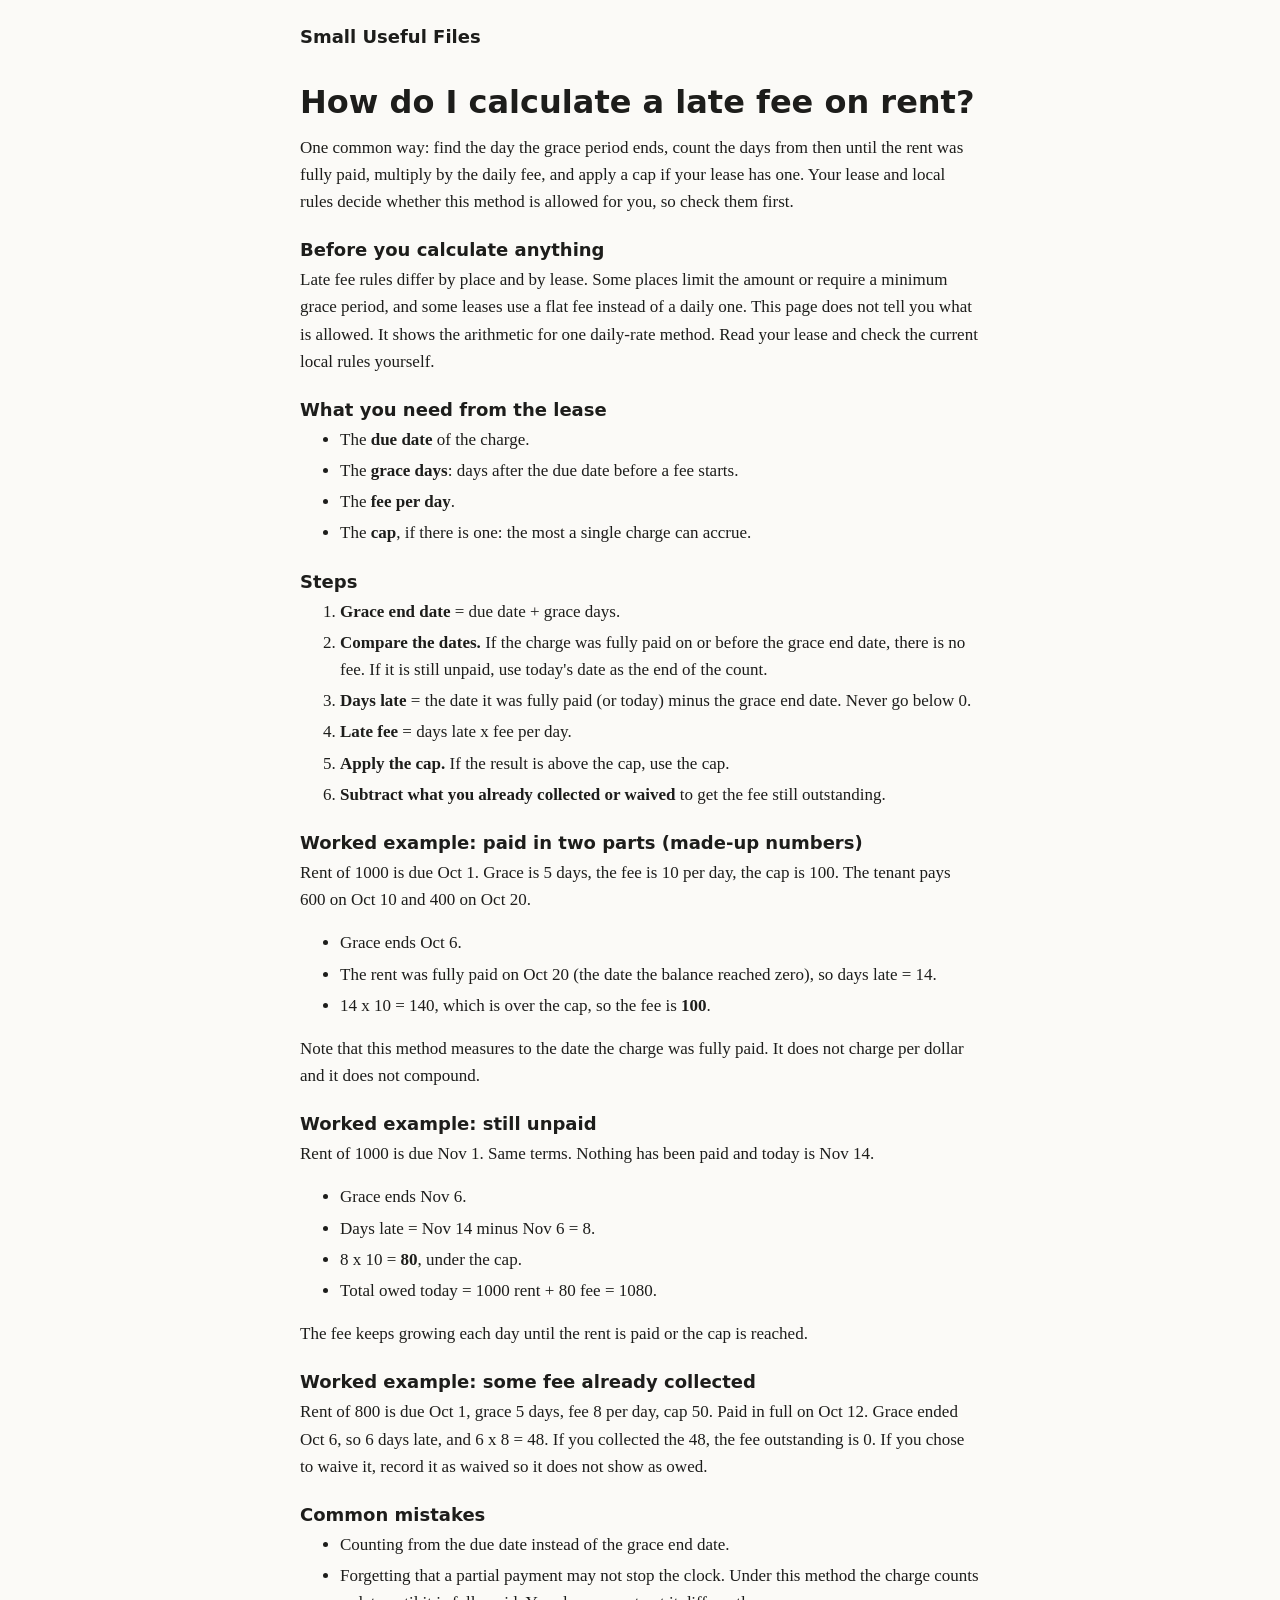
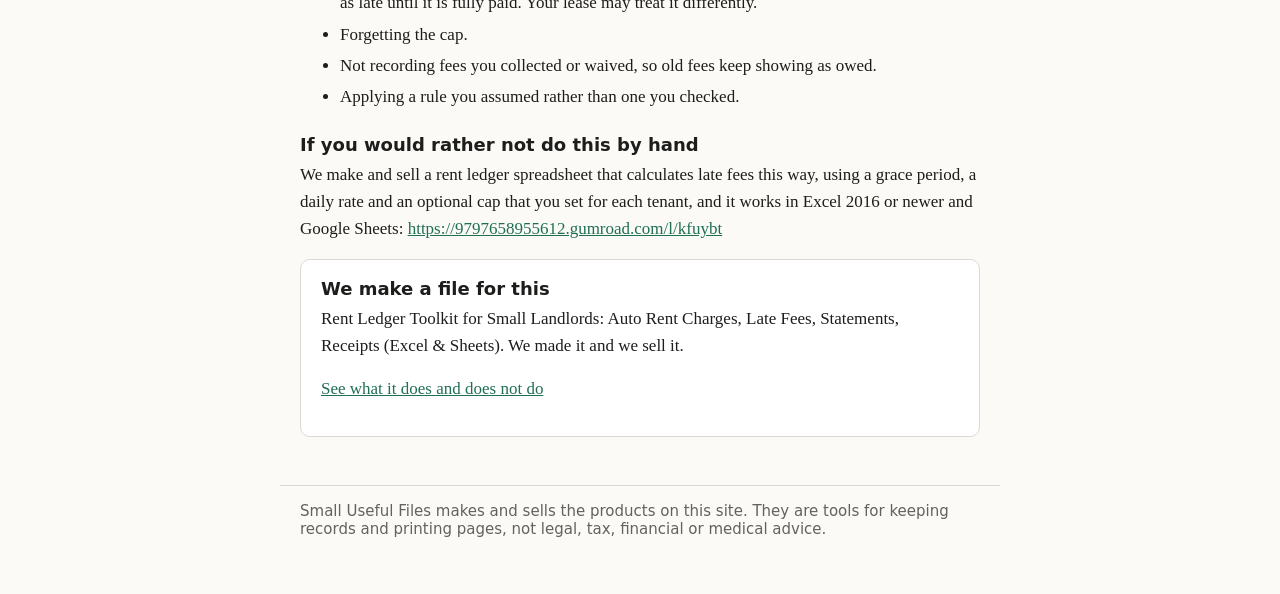
<file: g/rent-ledger-partial-payments-late-fees/calculate-rent-late-fee-grace-period/index.html>
<!doctype html>
<html lang="en"><head><meta charset="utf-8"><meta name="viewport" content="width=device-width,initial-scale=1">
<title>How do I calculate a late fee on rent? | Small Useful Files</title><meta name="description" content="A step-by-step daily late fee calculation with a grace period and a cap, with worked examples. Check your lease and local rules.">
<link rel="canonical" href="https://gobshitegit.github.io/small-useful-files/g/rent-ledger-partial-payments-late-fees/calculate-rent-late-fee-grace-period/">
<link rel="stylesheet" href="../../../style.css"></head>
<body><header><a href="../../../">Small Useful Files</a></header>
<main>
<h1>How do I calculate a late fee on rent?</h1>
<p>One common way: find the day the grace period ends, count the days from then until the rent was fully paid, multiply by the daily fee, and apply a cap if your lease has one. Your lease and local rules decide whether this method is allowed for you, so check them first.</p>
<h3>Before you calculate anything</h3>
<p>Late fee rules differ by place and by lease. Some places limit the amount or require a minimum grace period, and some leases use a flat fee instead of a daily one. This page does not tell you what is allowed. It shows the arithmetic for one daily-rate method. Read your lease and check the current local rules yourself.</p>
<h3>What you need from the lease</h3>
<ul>
<li>The <strong>due date</strong> of the charge.</li>
<li>The <strong>grace days</strong>: days after the due date before a fee starts.</li>
<li>The <strong>fee per day</strong>.</li>
<li>The <strong>cap</strong>, if there is one: the most a single charge can accrue.</li>
</ul>
<h3>Steps</h3>
<ol>
<li><strong>Grace end date</strong> = due date + grace days.</li>
<li><strong>Compare the dates.</strong> If the charge was fully paid on or before the grace end date, there is no fee. If it is still unpaid, use today&#39;s date as the end of the count.</li>
<li><strong>Days late</strong> = the date it was fully paid (or today) minus the grace end date. Never go below 0.</li>
<li><strong>Late fee</strong> = days late x fee per day.</li>
<li><strong>Apply the cap.</strong> If the result is above the cap, use the cap.</li>
<li><strong>Subtract what you already collected or waived</strong> to get the fee still outstanding.</li>
</ol>
<h3>Worked example: paid in two parts (made-up numbers)</h3>
<p>Rent of 1000 is due Oct 1. Grace is 5 days, the fee is 10 per day, the cap is 100. The tenant pays 600 on Oct 10 and 400 on Oct 20.</p>
<ul>
<li>Grace ends Oct 6.</li>
<li>The rent was fully paid on Oct 20 (the date the balance reached zero), so days late = 14.</li>
<li>14 x 10 = 140, which is over the cap, so the fee is <strong>100</strong>.</li>
</ul>
<p>Note that this method measures to the date the charge was fully paid. It does not charge per dollar and it does not compound.</p>
<h3>Worked example: still unpaid</h3>
<p>Rent of 1000 is due Nov 1. Same terms. Nothing has been paid and today is Nov 14.</p>
<ul>
<li>Grace ends Nov 6.</li>
<li>Days late = Nov 14 minus Nov 6 = 8.</li>
<li>8 x 10 = <strong>80</strong>, under the cap.</li>
<li>Total owed today = 1000 rent + 80 fee = 1080.</li>
</ul>
<p>The fee keeps growing each day until the rent is paid or the cap is reached.</p>
<h3>Worked example: some fee already collected</h3>
<p>Rent of 800 is due Oct 1, grace 5 days, fee 8 per day, cap 50. Paid in full on Oct 12. Grace ended Oct 6, so 6 days late, and 6 x 8 = 48. If you collected the 48, the fee outstanding is 0. If you chose to waive it, record it as waived so it does not show as owed.</p>
<h3>Common mistakes</h3>
<ul>
<li>Counting from the due date instead of the grace end date.</li>
<li>Forgetting that a partial payment may not stop the clock. Under this method the charge counts as late until it is fully paid. Your lease may treat it differently.</li>
<li>Forgetting the cap.</li>
<li>Not recording fees you collected or waived, so old fees keep showing as owed.</li>
<li>Applying a rule you assumed rather than one you checked.</li>
</ul>
<h3>If you would rather not do this by hand</h3>
<p>We make and sell a rent ledger spreadsheet that calculates late fees this way, using a grace period, a daily rate and an optional cap that you set for each tenant, and it works in Excel 2016 or newer and Google Sheets: <a href="https://9797658955612.gumroad.com/l/kfuybt" rel="noopener">https://9797658955612.gumroad.com/l/kfuybt</a></p>
<div class="card"><h3>We make a file for this</h3><p>Rent Ledger Toolkit for Small Landlords: Auto Rent Charges, Late Fees, Statements, Receipts (Excel &amp; Sheets). We made it and we sell it.</p><p><a href="../../../p/rent-ledger-partial-payments-late-fees/">See what it does and does not do</a></p></div>
</main>
<footer><p class="muted">Small Useful Files makes and sells the products on this site. They are tools for keeping records and printing pages, not legal, tax, financial or medical advice.</p></footer>
</body></html>
</file>
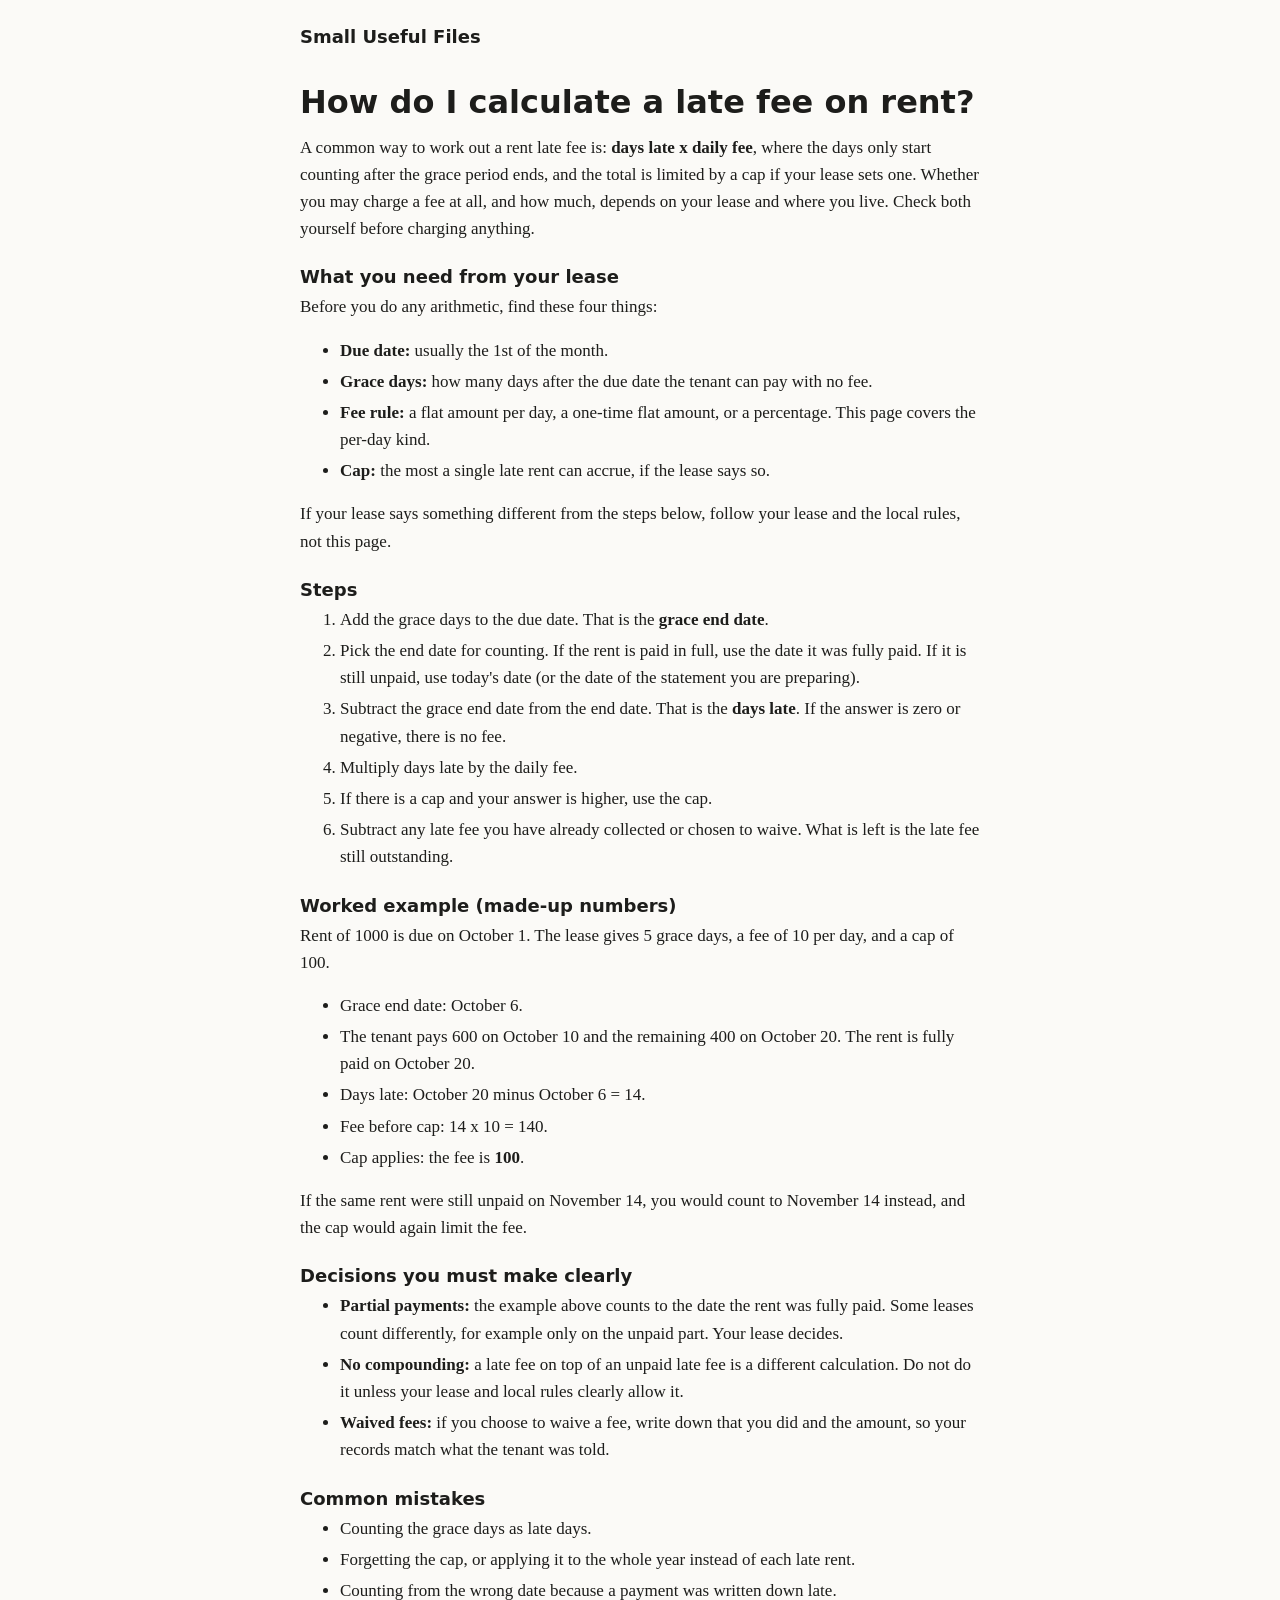
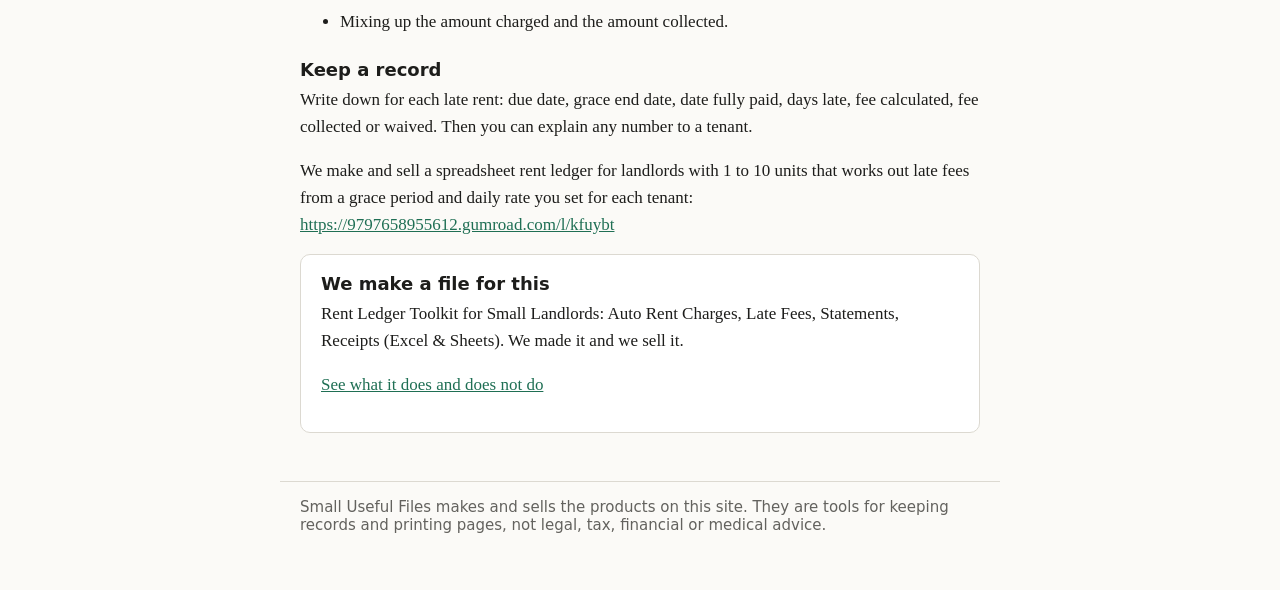
<file: g/rent-ledger-partial-payments-late-fees/how-to-calculate-late-fee-on-rent/index.html>
<!doctype html>
<html lang="en"><head><meta charset="utf-8"><meta name="viewport" content="width=device-width,initial-scale=1">
<title>How do I calculate a late fee on rent? | Small Useful Files</title><meta name="description" content="Late fee = days late x daily rate after the grace period, with an optional cap. Steps and a worked example with made-up numbers.">
<link rel="canonical" href="https://gobshitegit.github.io/small-useful-files/g/rent-ledger-partial-payments-late-fees/how-to-calculate-late-fee-on-rent/">
<link rel="stylesheet" href="../../../style.css"></head>
<body><header><a href="../../../">Small Useful Files</a></header>
<main>
<h1>How do I calculate a late fee on rent?</h1>
<p>A common way to work out a rent late fee is: <strong>days late x daily fee</strong>, where the days only start counting after the grace period ends, and the total is limited by a cap if your lease sets one. Whether you may charge a fee at all, and how much, depends on your lease and where you live. Check both yourself before charging anything.</p>
<h3>What you need from your lease</h3>
<p>Before you do any arithmetic, find these four things:</p>
<ul>
<li><strong>Due date:</strong> usually the 1st of the month.</li>
<li><strong>Grace days:</strong> how many days after the due date the tenant can pay with no fee.</li>
<li><strong>Fee rule:</strong> a flat amount per day, a one-time flat amount, or a percentage. This page covers the per-day kind.</li>
<li><strong>Cap:</strong> the most a single late rent can accrue, if the lease says so.</li>
</ul>
<p>If your lease says something different from the steps below, follow your lease and the local rules, not this page.</p>
<h3>Steps</h3>
<ol>
<li>Add the grace days to the due date. That is the <strong>grace end date</strong>.</li>
<li>Pick the end date for counting. If the rent is paid in full, use the date it was fully paid. If it is still unpaid, use today&#39;s date (or the date of the statement you are preparing).</li>
<li>Subtract the grace end date from the end date. That is the <strong>days late</strong>. If the answer is zero or negative, there is no fee.</li>
<li>Multiply days late by the daily fee.</li>
<li>If there is a cap and your answer is higher, use the cap.</li>
<li>Subtract any late fee you have already collected or chosen to waive. What is left is the late fee still outstanding.</li>
</ol>
<h3>Worked example (made-up numbers)</h3>
<p>Rent of 1000 is due on October 1. The lease gives 5 grace days, a fee of 10 per day, and a cap of 100.</p>
<ul>
<li>Grace end date: October 6.</li>
<li>The tenant pays 600 on October 10 and the remaining 400 on October 20. The rent is fully paid on October 20.</li>
<li>Days late: October 20 minus October 6 = 14.</li>
<li>Fee before cap: 14 x 10 = 140.</li>
<li>Cap applies: the fee is <strong>100</strong>.</li>
</ul>
<p>If the same rent were still unpaid on November 14, you would count to November 14 instead, and the cap would again limit the fee.</p>
<h3>Decisions you must make clearly</h3>
<ul>
<li><strong>Partial payments:</strong> the example above counts to the date the rent was fully paid. Some leases count differently, for example only on the unpaid part. Your lease decides.</li>
<li><strong>No compounding:</strong> a late fee on top of an unpaid late fee is a different calculation. Do not do it unless your lease and local rules clearly allow it.</li>
<li><strong>Waived fees:</strong> if you choose to waive a fee, write down that you did and the amount, so your records match what the tenant was told.</li>
</ul>
<h3>Common mistakes</h3>
<ul>
<li>Counting the grace days as late days.</li>
<li>Forgetting the cap, or applying it to the whole year instead of each late rent.</li>
<li>Counting from the wrong date because a payment was written down late.</li>
<li>Mixing up the amount charged and the amount collected.</li>
</ul>
<h3>Keep a record</h3>
<p>Write down for each late rent: due date, grace end date, date fully paid, days late, fee calculated, fee collected or waived. Then you can explain any number to a tenant.</p>
<p>We make and sell a spreadsheet rent ledger for landlords with 1 to 10 units that works out late fees from a grace period and daily rate you set for each tenant: <a href="https://9797658955612.gumroad.com/l/kfuybt" rel="noopener">https://9797658955612.gumroad.com/l/kfuybt</a></p>
<div class="card"><h3>We make a file for this</h3><p>Rent Ledger Toolkit for Small Landlords: Auto Rent Charges, Late Fees, Statements, Receipts (Excel &amp; Sheets). We made it and we sell it.</p><p><a href="../../../p/rent-ledger-partial-payments-late-fees/">See what it does and does not do</a></p></div>
</main>
<footer><p class="muted">Small Useful Files makes and sells the products on this site. They are tools for keeping records and printing pages, not legal, tax, financial or medical advice.</p></footer>
</body></html>
</file>
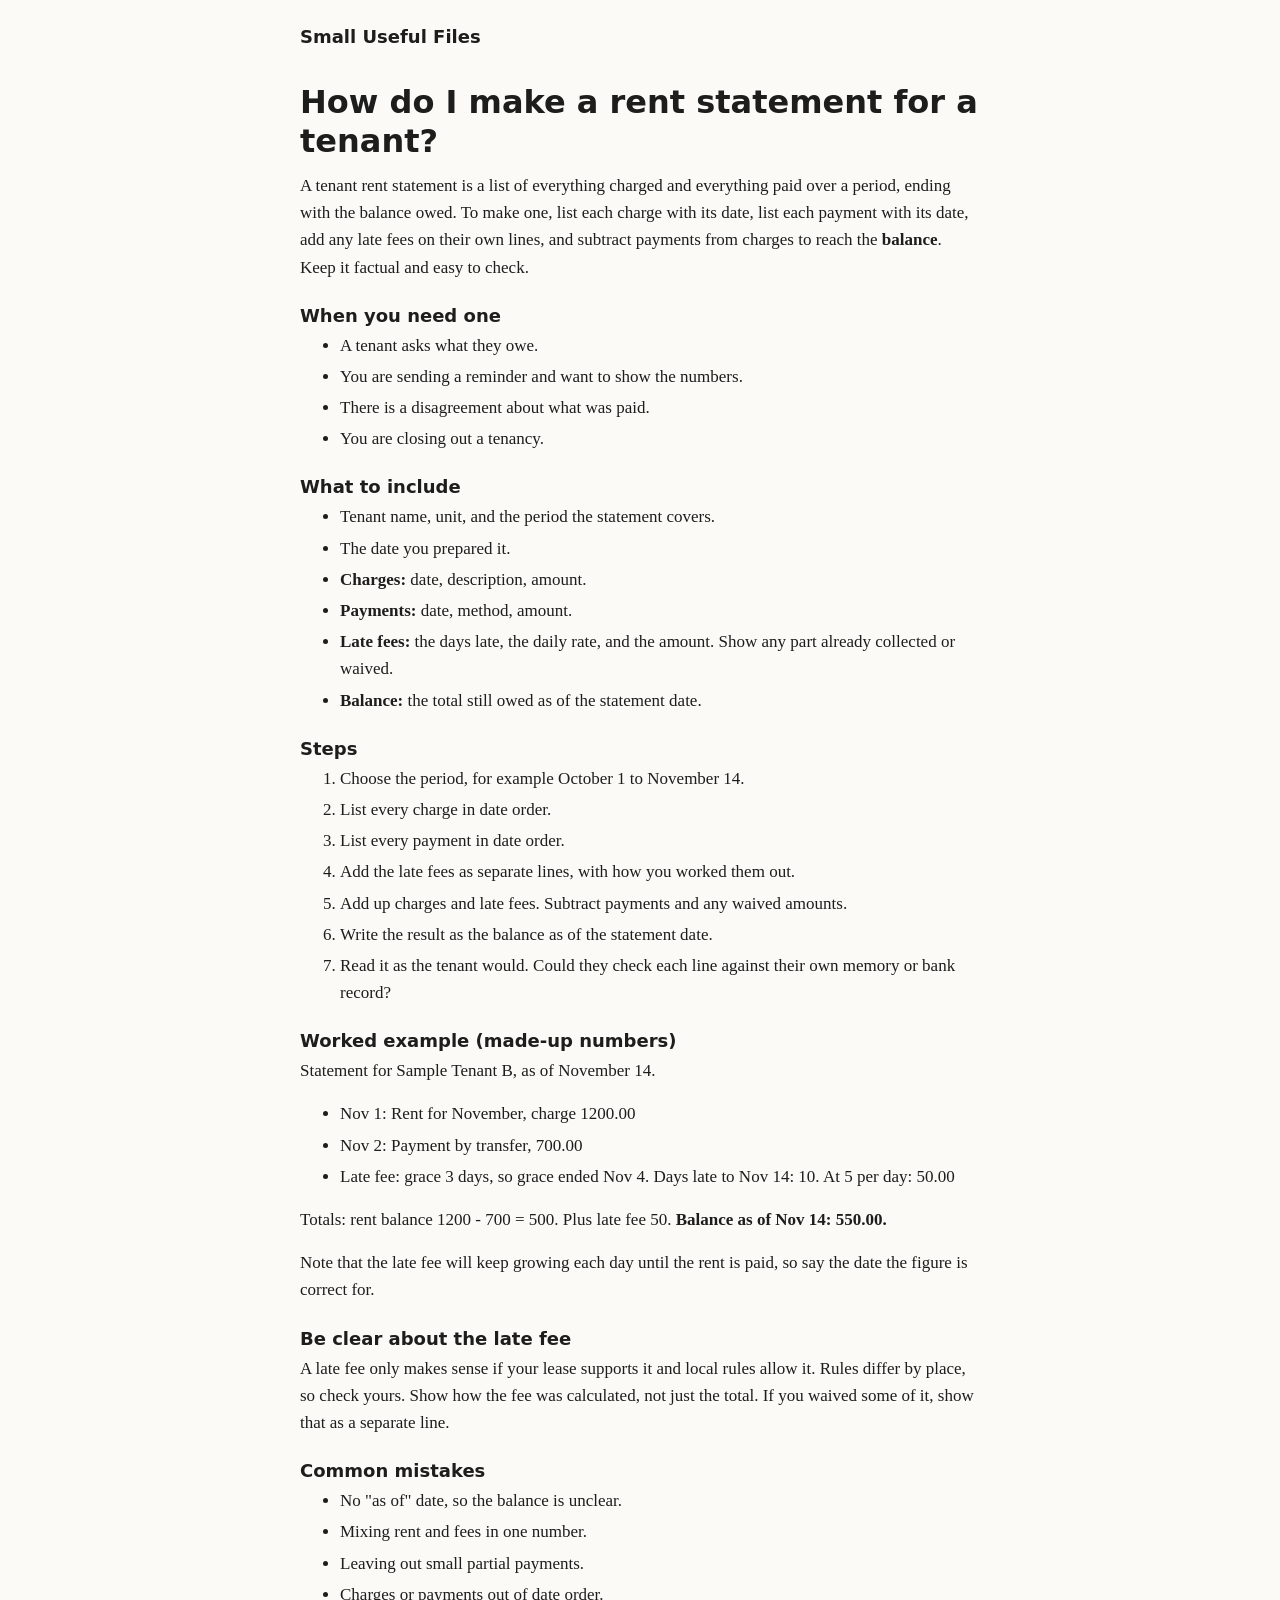
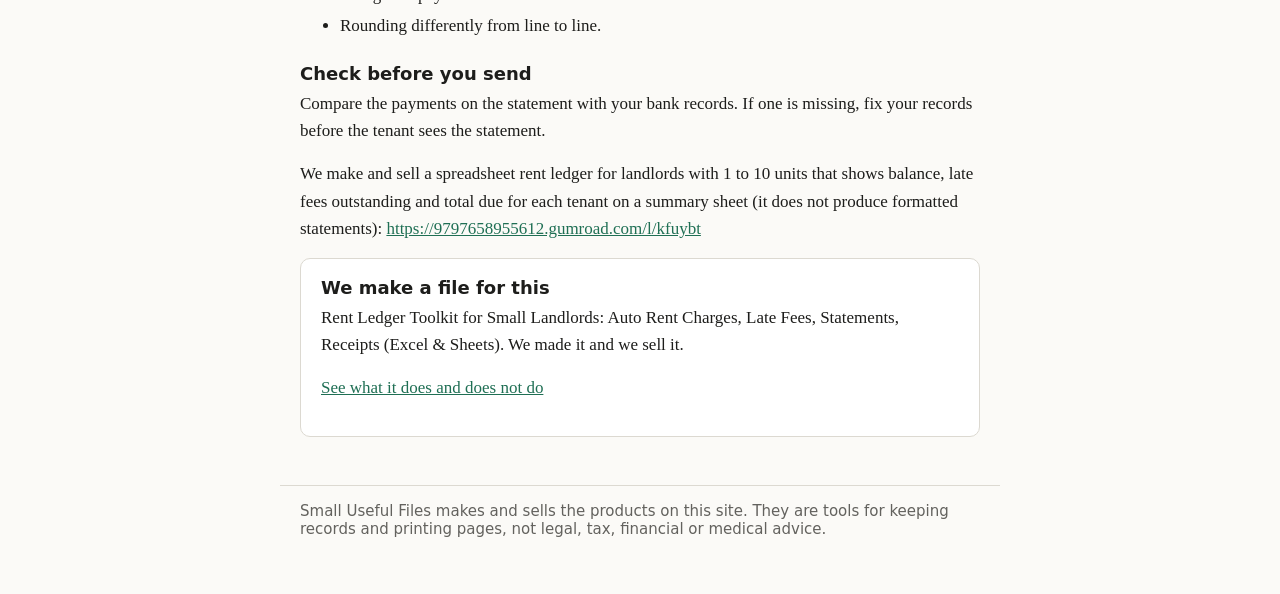
<file: g/rent-ledger-partial-payments-late-fees/how-to-make-a-tenant-rent-statement/index.html>
<!doctype html>
<html lang="en"><head><meta charset="utf-8"><meta name="viewport" content="width=device-width,initial-scale=1">
<title>How do I make a rent statement for a tenant? | Small Useful Files</title><meta name="description" content="A rent statement lists charges, payments, late fees and the balance for a period. Learn what to include, with a worked example.">
<link rel="canonical" href="https://gobshitegit.github.io/small-useful-files/g/rent-ledger-partial-payments-late-fees/how-to-make-a-tenant-rent-statement/">
<link rel="stylesheet" href="../../../style.css"></head>
<body><header><a href="../../../">Small Useful Files</a></header>
<main>
<h1>How do I make a rent statement for a tenant?</h1>
<p>A tenant rent statement is a list of everything charged and everything paid over a period, ending with the balance owed. To make one, list each charge with its date, list each payment with its date, add any late fees on their own lines, and subtract payments from charges to reach the <strong>balance</strong>. Keep it factual and easy to check.</p>
<h3>When you need one</h3>
<ul>
<li>A tenant asks what they owe.</li>
<li>You are sending a reminder and want to show the numbers.</li>
<li>There is a disagreement about what was paid.</li>
<li>You are closing out a tenancy.</li>
</ul>
<h3>What to include</h3>
<ul>
<li>Tenant name, unit, and the period the statement covers.</li>
<li>The date you prepared it.</li>
<li><strong>Charges:</strong> date, description, amount.</li>
<li><strong>Payments:</strong> date, method, amount.</li>
<li><strong>Late fees:</strong> the days late, the daily rate, and the amount. Show any part already collected or waived.</li>
<li><strong>Balance:</strong> the total still owed as of the statement date.</li>
</ul>
<h3>Steps</h3>
<ol>
<li>Choose the period, for example October 1 to November 14.</li>
<li>List every charge in date order.</li>
<li>List every payment in date order.</li>
<li>Add the late fees as separate lines, with how you worked them out.</li>
<li>Add up charges and late fees. Subtract payments and any waived amounts.</li>
<li>Write the result as the balance as of the statement date.</li>
<li>Read it as the tenant would. Could they check each line against their own memory or bank record?</li>
</ol>
<h3>Worked example (made-up numbers)</h3>
<p>Statement for Sample Tenant B, as of November 14.</p>
<ul>
<li>Nov 1: Rent for November, charge 1200.00</li>
<li>Nov 2: Payment by transfer, 700.00</li>
<li>Late fee: grace 3 days, so grace ended Nov 4. Days late to Nov 14: 10. At 5 per day: 50.00</li>
</ul>
<p>Totals: rent balance 1200 - 700 = 500. Plus late fee 50. <strong>Balance as of Nov 14: 550.00.</strong></p>
<p>Note that the late fee will keep growing each day until the rent is paid, so say the date the figure is correct for.</p>
<h3>Be clear about the late fee</h3>
<p>A late fee only makes sense if your lease supports it and local rules allow it. Rules differ by place, so check yours. Show how the fee was calculated, not just the total. If you waived some of it, show that as a separate line.</p>
<h3>Common mistakes</h3>
<ul>
<li>No &quot;as of&quot; date, so the balance is unclear.</li>
<li>Mixing rent and fees in one number.</li>
<li>Leaving out small partial payments.</li>
<li>Charges or payments out of date order.</li>
<li>Rounding differently from line to line.</li>
</ul>
<h3>Check before you send</h3>
<p>Compare the payments on the statement with your bank records. If one is missing, fix your records before the tenant sees the statement.</p>
<p>We make and sell a spreadsheet rent ledger for landlords with 1 to 10 units that shows balance, late fees outstanding and total due for each tenant on a summary sheet (it does not produce formatted statements): <a href="https://9797658955612.gumroad.com/l/kfuybt" rel="noopener">https://9797658955612.gumroad.com/l/kfuybt</a></p>
<div class="card"><h3>We make a file for this</h3><p>Rent Ledger Toolkit for Small Landlords: Auto Rent Charges, Late Fees, Statements, Receipts (Excel &amp; Sheets). We made it and we sell it.</p><p><a href="../../../p/rent-ledger-partial-payments-late-fees/">See what it does and does not do</a></p></div>
</main>
<footer><p class="muted">Small Useful Files makes and sells the products on this site. They are tools for keeping records and printing pages, not legal, tax, financial or medical advice.</p></footer>
</body></html>
</file>
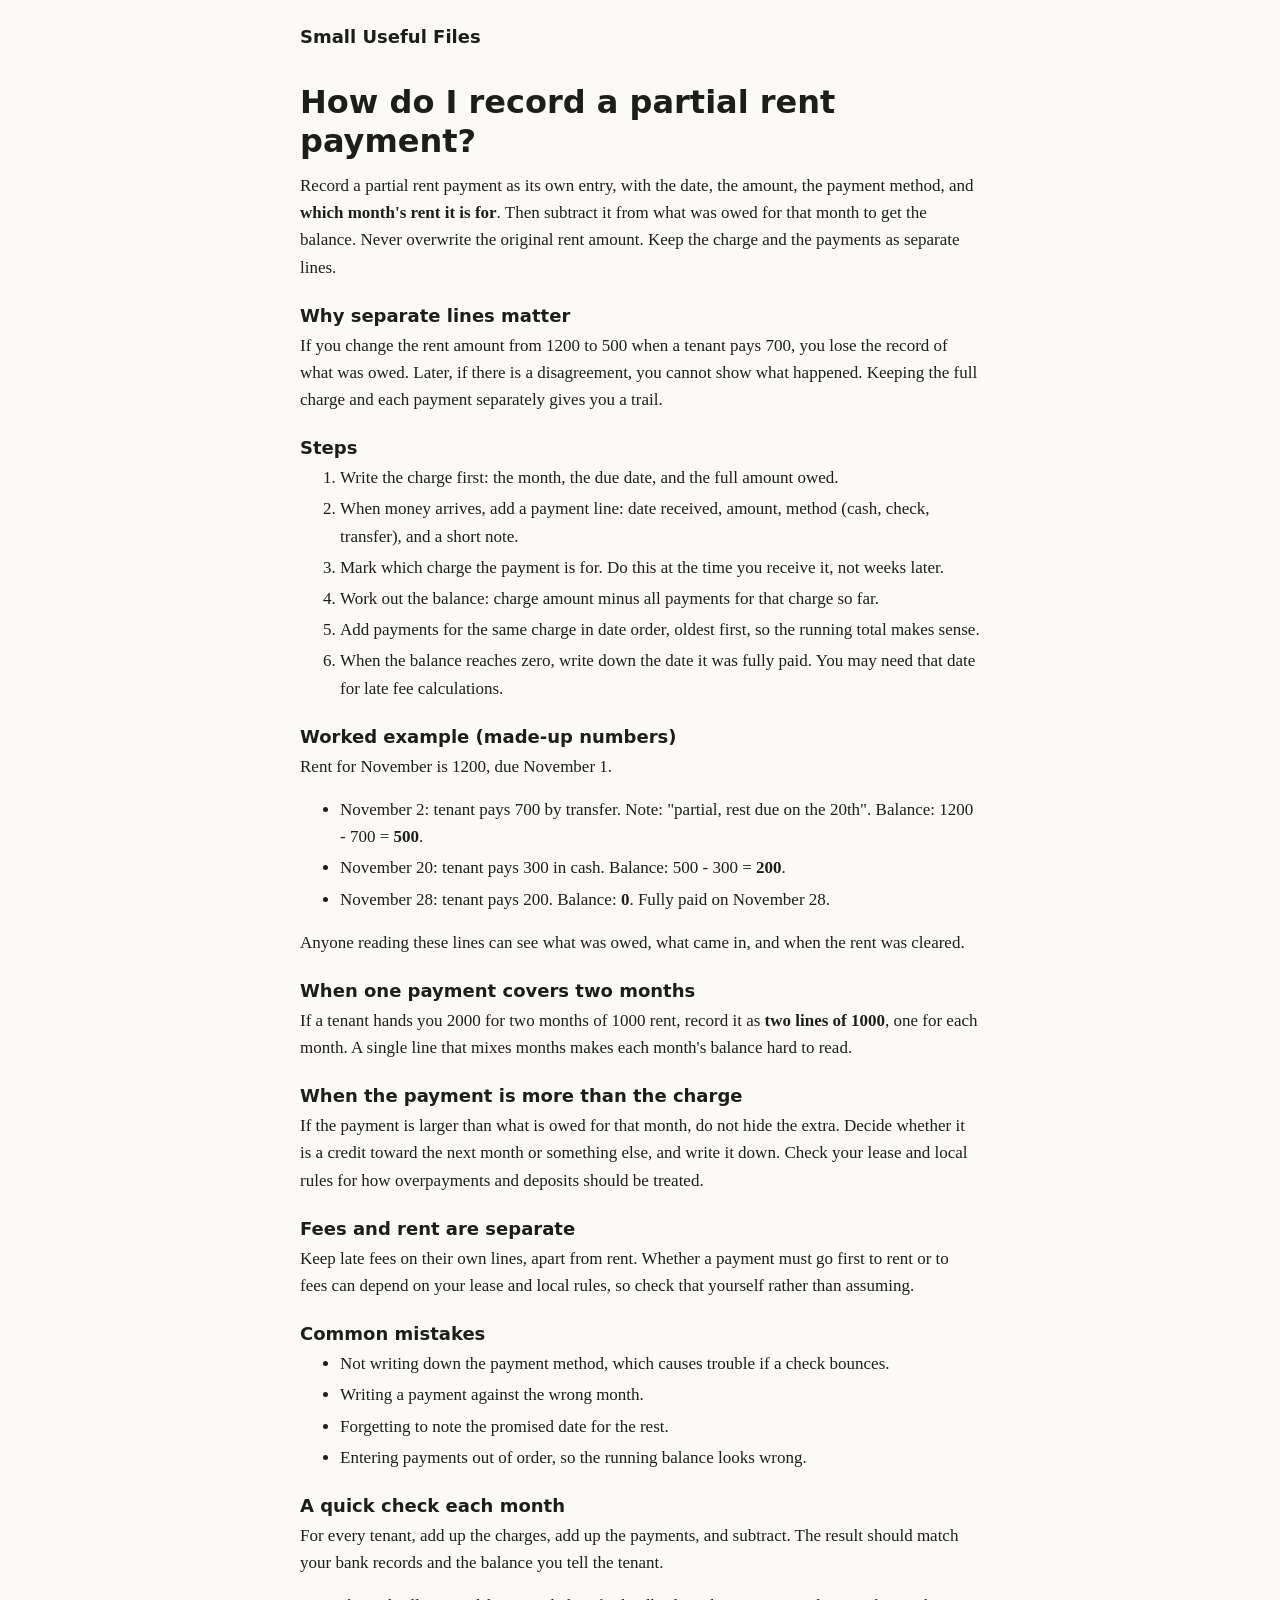
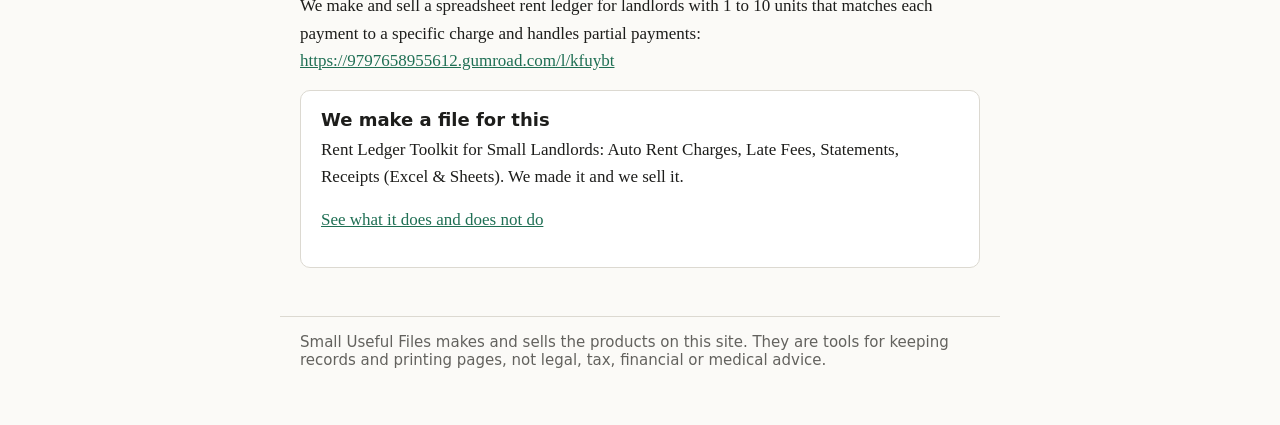
<file: g/rent-ledger-partial-payments-late-fees/how-to-record-partial-rent-payment/index.html>
<!doctype html>
<html lang="en"><head><meta charset="utf-8"><meta name="viewport" content="width=device-width,initial-scale=1">
<title>How do I record a partial rent payment? | Small Useful Files</title><meta name="description" content="Record each partial payment with its date, amount and the month it covers, then track the balance still owed after every payment.">
<link rel="canonical" href="https://gobshitegit.github.io/small-useful-files/g/rent-ledger-partial-payments-late-fees/how-to-record-partial-rent-payment/">
<link rel="stylesheet" href="../../../style.css"></head>
<body><header><a href="../../../">Small Useful Files</a></header>
<main>
<h1>How do I record a partial rent payment?</h1>
<p>Record a partial rent payment as its own entry, with the date, the amount, the payment method, and <strong>which month&#39;s rent it is for</strong>. Then subtract it from what was owed for that month to get the balance. Never overwrite the original rent amount. Keep the charge and the payments as separate lines.</p>
<h3>Why separate lines matter</h3>
<p>If you change the rent amount from 1200 to 500 when a tenant pays 700, you lose the record of what was owed. Later, if there is a disagreement, you cannot show what happened. Keeping the full charge and each payment separately gives you a trail.</p>
<h3>Steps</h3>
<ol>
<li>Write the charge first: the month, the due date, and the full amount owed.</li>
<li>When money arrives, add a payment line: date received, amount, method (cash, check, transfer), and a short note.</li>
<li>Mark which charge the payment is for. Do this at the time you receive it, not weeks later.</li>
<li>Work out the balance: charge amount minus all payments for that charge so far.</li>
<li>Add payments for the same charge in date order, oldest first, so the running total makes sense.</li>
<li>When the balance reaches zero, write down the date it was fully paid. You may need that date for late fee calculations.</li>
</ol>
<h3>Worked example (made-up numbers)</h3>
<p>Rent for November is 1200, due November 1.</p>
<ul>
<li>November 2: tenant pays 700 by transfer. Note: &quot;partial, rest due on the 20th&quot;. Balance: 1200 - 700 = <strong>500</strong>.</li>
<li>November 20: tenant pays 300 in cash. Balance: 500 - 300 = <strong>200</strong>.</li>
<li>November 28: tenant pays 200. Balance: <strong>0</strong>. Fully paid on November 28.</li>
</ul>
<p>Anyone reading these lines can see what was owed, what came in, and when the rent was cleared.</p>
<h3>When one payment covers two months</h3>
<p>If a tenant hands you 2000 for two months of 1000 rent, record it as <strong>two lines of 1000</strong>, one for each month. A single line that mixes months makes each month&#39;s balance hard to read.</p>
<h3>When the payment is more than the charge</h3>
<p>If the payment is larger than what is owed for that month, do not hide the extra. Decide whether it is a credit toward the next month or something else, and write it down. Check your lease and local rules for how overpayments and deposits should be treated.</p>
<h3>Fees and rent are separate</h3>
<p>Keep late fees on their own lines, apart from rent. Whether a payment must go first to rent or to fees can depend on your lease and local rules, so check that yourself rather than assuming.</p>
<h3>Common mistakes</h3>
<ul>
<li>Not writing down the payment method, which causes trouble if a check bounces.</li>
<li>Writing a payment against the wrong month.</li>
<li>Forgetting to note the promised date for the rest.</li>
<li>Entering payments out of order, so the running balance looks wrong.</li>
</ul>
<h3>A quick check each month</h3>
<p>For every tenant, add up the charges, add up the payments, and subtract. The result should match your bank records and the balance you tell the tenant.</p>
<p>We make and sell a spreadsheet rent ledger for landlords with 1 to 10 units that matches each payment to a specific charge and handles partial payments: <a href="https://9797658955612.gumroad.com/l/kfuybt" rel="noopener">https://9797658955612.gumroad.com/l/kfuybt</a></p>
<div class="card"><h3>We make a file for this</h3><p>Rent Ledger Toolkit for Small Landlords: Auto Rent Charges, Late Fees, Statements, Receipts (Excel &amp; Sheets). We made it and we sell it.</p><p><a href="../../../p/rent-ledger-partial-payments-late-fees/">See what it does and does not do</a></p></div>
</main>
<footer><p class="muted">Small Useful Files makes and sells the products on this site. They are tools for keeping records and printing pages, not legal, tax, financial or medical advice.</p></footer>
</body></html>
</file>
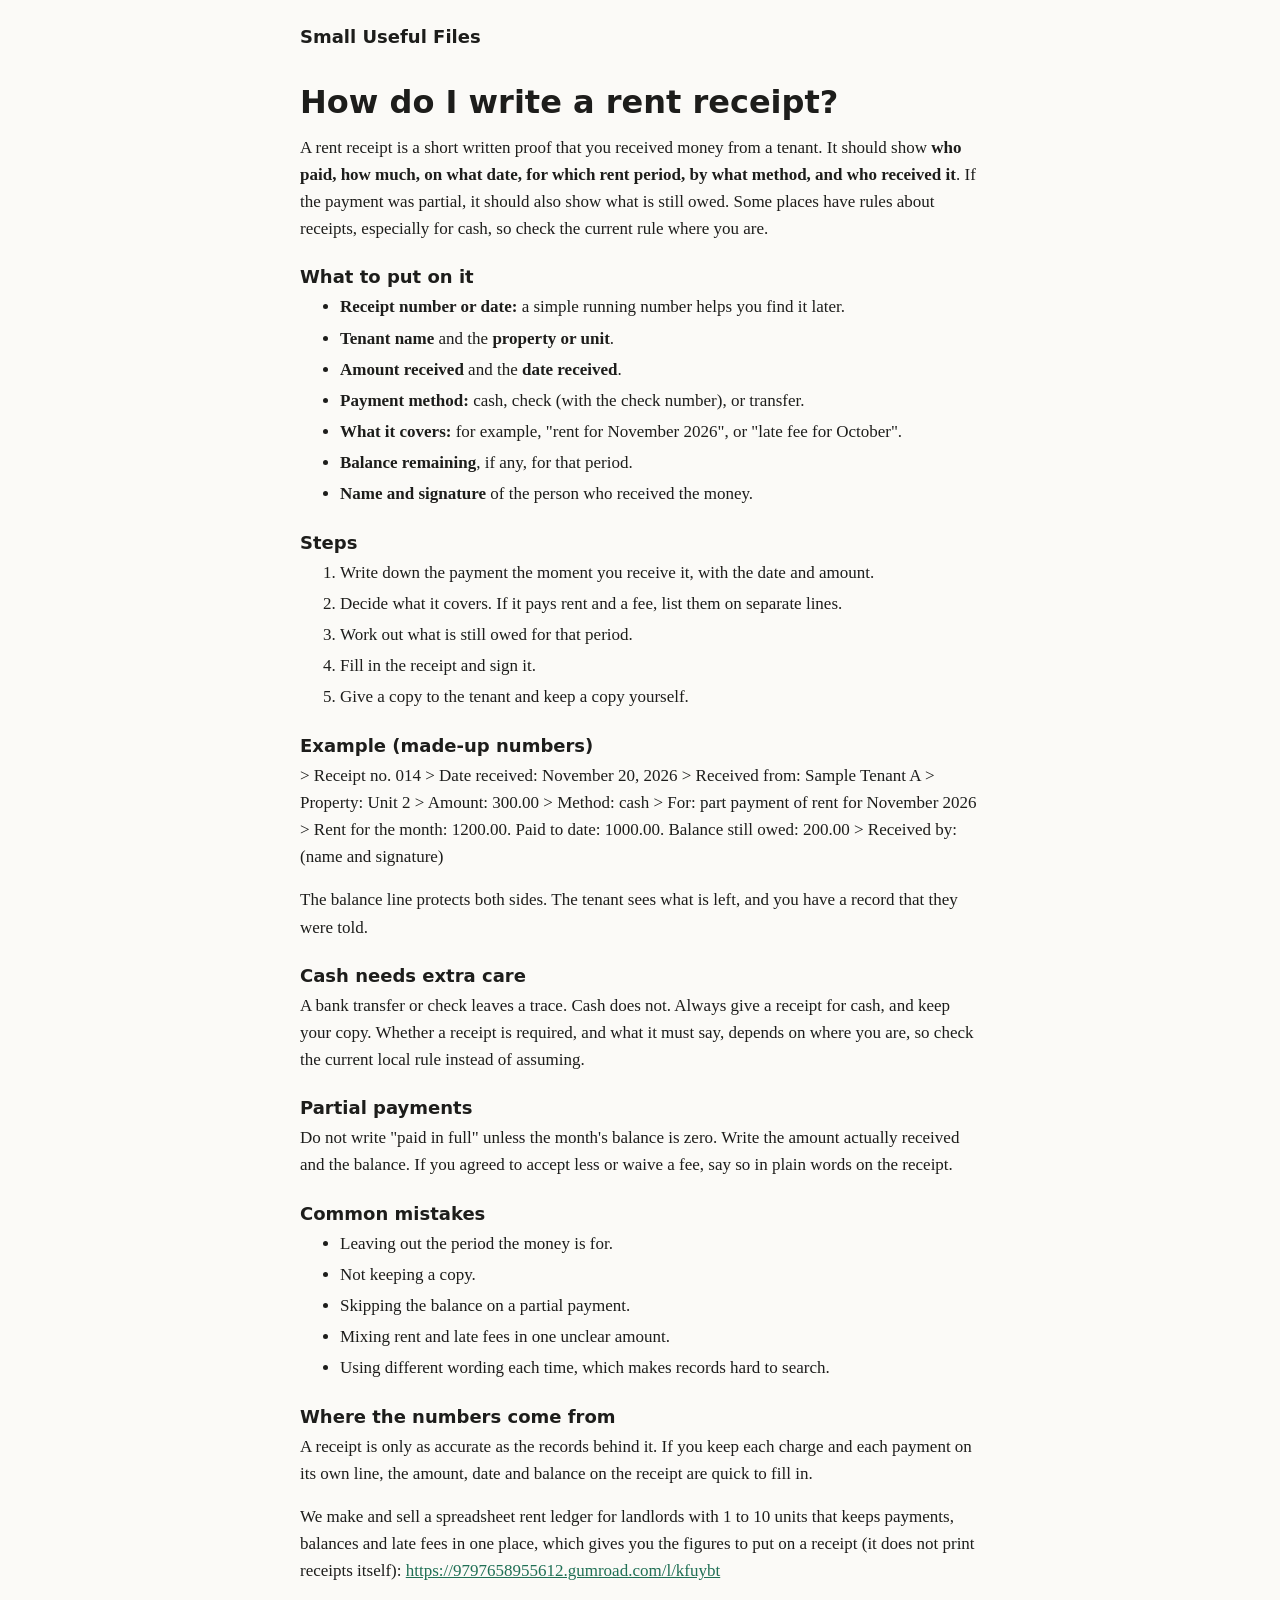
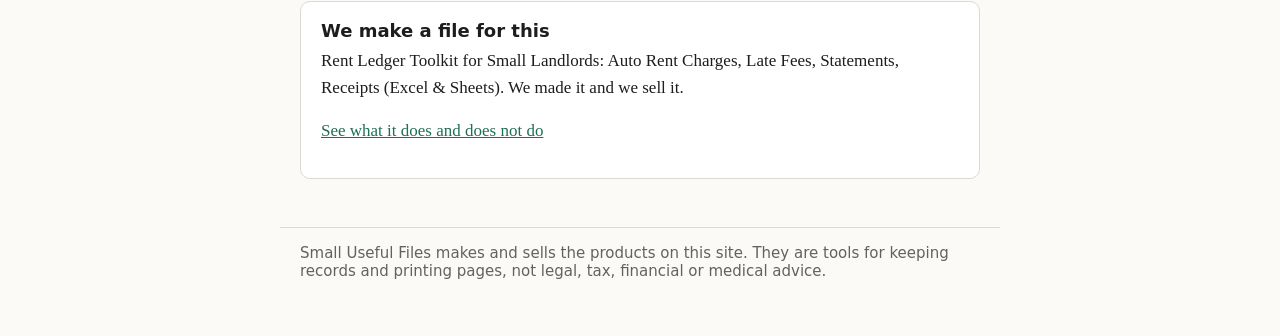
<file: g/rent-ledger-partial-payments-late-fees/how-to-write-a-rent-receipt/index.html>
<!doctype html>
<html lang="en"><head><meta charset="utf-8"><meta name="viewport" content="width=device-width,initial-scale=1">
<title>How do I write a rent receipt? | Small Useful Files</title><meta name="description" content="A rent receipt should show who paid, how much, when, for which period, by what method, and any balance left. Example included.">
<link rel="canonical" href="https://gobshitegit.github.io/small-useful-files/g/rent-ledger-partial-payments-late-fees/how-to-write-a-rent-receipt/">
<link rel="stylesheet" href="../../../style.css"></head>
<body><header><a href="../../../">Small Useful Files</a></header>
<main>
<h1>How do I write a rent receipt?</h1>
<p>A rent receipt is a short written proof that you received money from a tenant. It should show <strong>who paid, how much, on what date, for which rent period, by what method, and who received it</strong>. If the payment was partial, it should also show what is still owed. Some places have rules about receipts, especially for cash, so check the current rule where you are.</p>
<h3>What to put on it</h3>
<ul>
<li><strong>Receipt number or date:</strong> a simple running number helps you find it later.</li>
<li><strong>Tenant name</strong> and the <strong>property or unit</strong>.</li>
<li><strong>Amount received</strong> and the <strong>date received</strong>.</li>
<li><strong>Payment method:</strong> cash, check (with the check number), or transfer.</li>
<li><strong>What it covers:</strong> for example, &quot;rent for November 2026&quot;, or &quot;late fee for October&quot;.</li>
<li><strong>Balance remaining</strong>, if any, for that period.</li>
<li><strong>Name and signature</strong> of the person who received the money.</li>
</ul>
<h3>Steps</h3>
<ol>
<li>Write down the payment the moment you receive it, with the date and amount.</li>
<li>Decide what it covers. If it pays rent and a fee, list them on separate lines.</li>
<li>Work out what is still owed for that period.</li>
<li>Fill in the receipt and sign it.</li>
<li>Give a copy to the tenant and keep a copy yourself.</li>
</ol>
<h3>Example (made-up numbers)</h3>
<p>&gt; Receipt no. 014 &gt; Date received: November 20, 2026 &gt; Received from: Sample Tenant A &gt; Property: Unit 2 &gt; Amount: 300.00 &gt; Method: cash &gt; For: part payment of rent for November 2026 &gt; Rent for the month: 1200.00. Paid to date: 1000.00. Balance still owed: 200.00 &gt; Received by: (name and signature)</p>
<p>The balance line protects both sides. The tenant sees what is left, and you have a record that they were told.</p>
<h3>Cash needs extra care</h3>
<p>A bank transfer or check leaves a trace. Cash does not. Always give a receipt for cash, and keep your copy. Whether a receipt is required, and what it must say, depends on where you are, so check the current local rule instead of assuming.</p>
<h3>Partial payments</h3>
<p>Do not write &quot;paid in full&quot; unless the month&#39;s balance is zero. Write the amount actually received and the balance. If you agreed to accept less or waive a fee, say so in plain words on the receipt.</p>
<h3>Common mistakes</h3>
<ul>
<li>Leaving out the period the money is for.</li>
<li>Not keeping a copy.</li>
<li>Skipping the balance on a partial payment.</li>
<li>Mixing rent and late fees in one unclear amount.</li>
<li>Using different wording each time, which makes records hard to search.</li>
</ul>
<h3>Where the numbers come from</h3>
<p>A receipt is only as accurate as the records behind it. If you keep each charge and each payment on its own line, the amount, date and balance on the receipt are quick to fill in.</p>
<p>We make and sell a spreadsheet rent ledger for landlords with 1 to 10 units that keeps payments, balances and late fees in one place, which gives you the figures to put on a receipt (it does not print receipts itself): <a href="https://9797658955612.gumroad.com/l/kfuybt" rel="noopener">https://9797658955612.gumroad.com/l/kfuybt</a></p>
<div class="card"><h3>We make a file for this</h3><p>Rent Ledger Toolkit for Small Landlords: Auto Rent Charges, Late Fees, Statements, Receipts (Excel &amp; Sheets). We made it and we sell it.</p><p><a href="../../../p/rent-ledger-partial-payments-late-fees/">See what it does and does not do</a></p></div>
</main>
<footer><p class="muted">Small Useful Files makes and sells the products on this site. They are tools for keeping records and printing pages, not legal, tax, financial or medical advice.</p></footer>
</body></html>
</file>
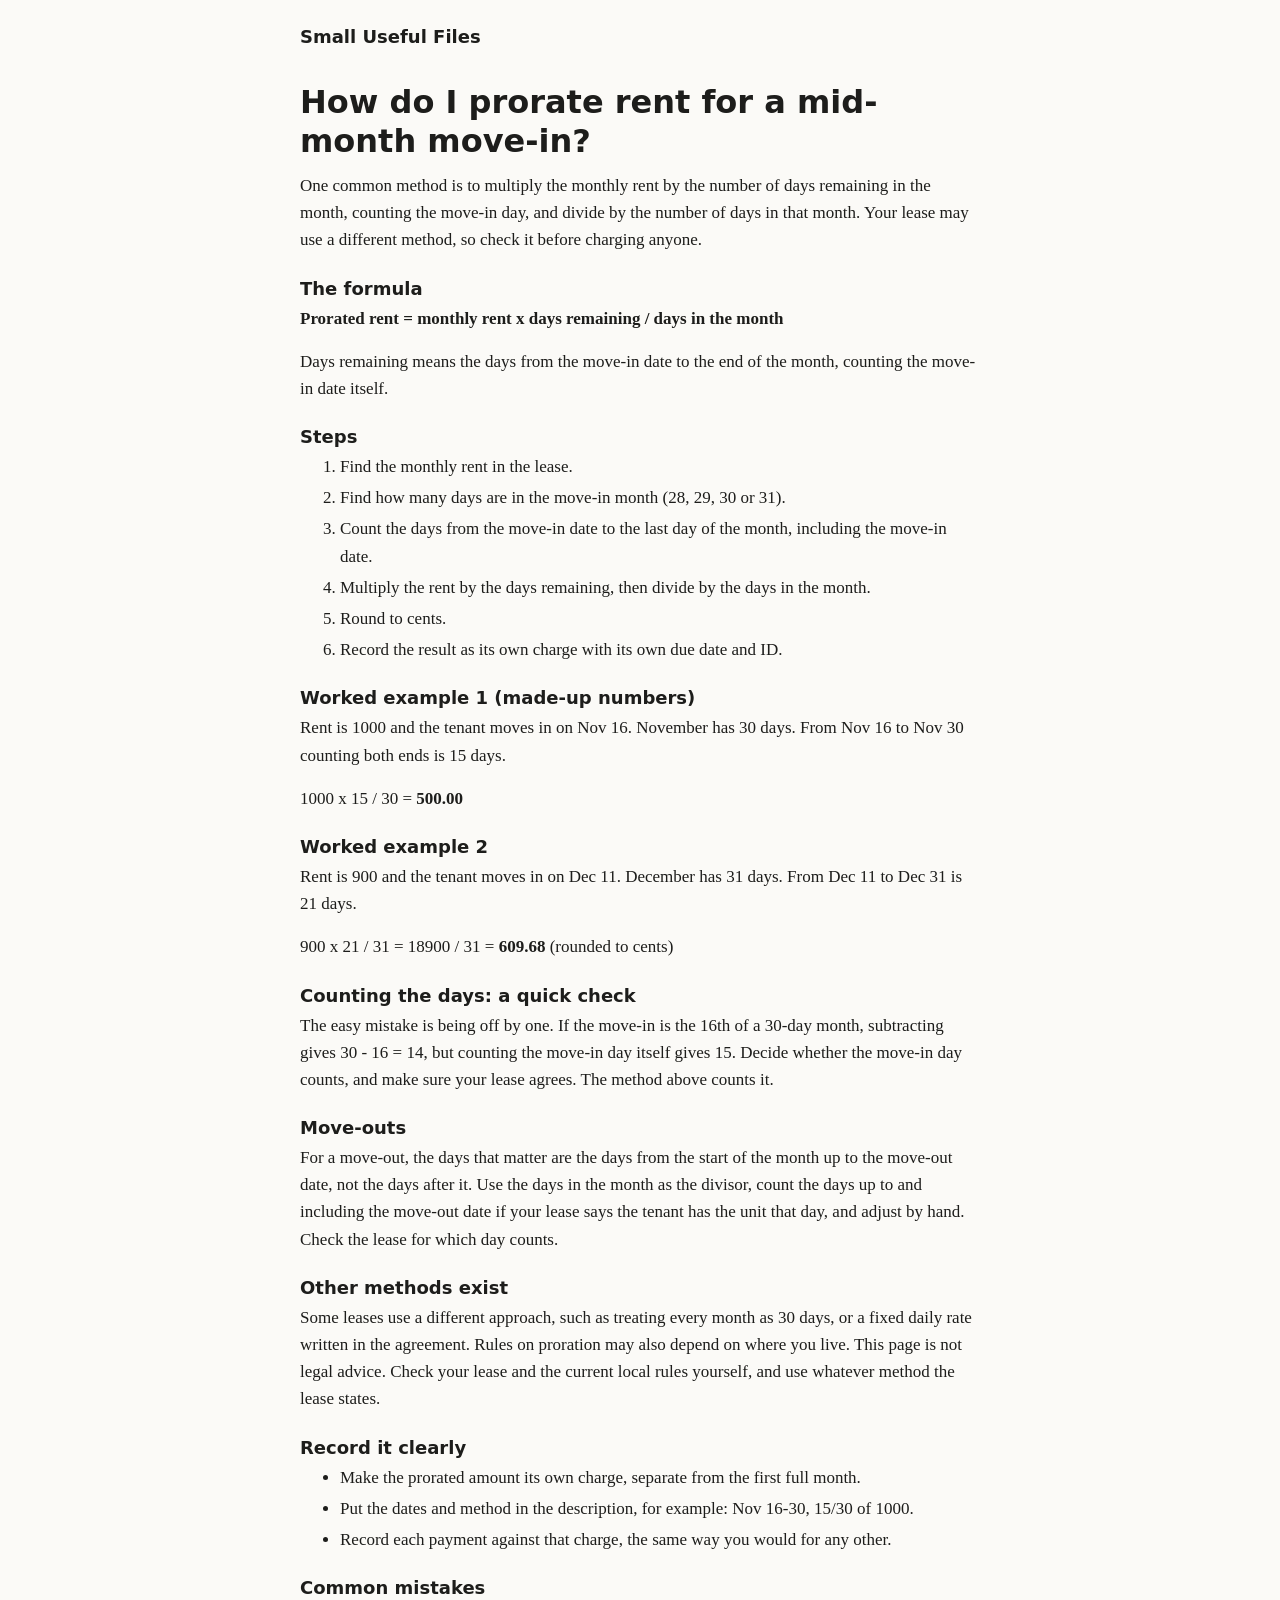
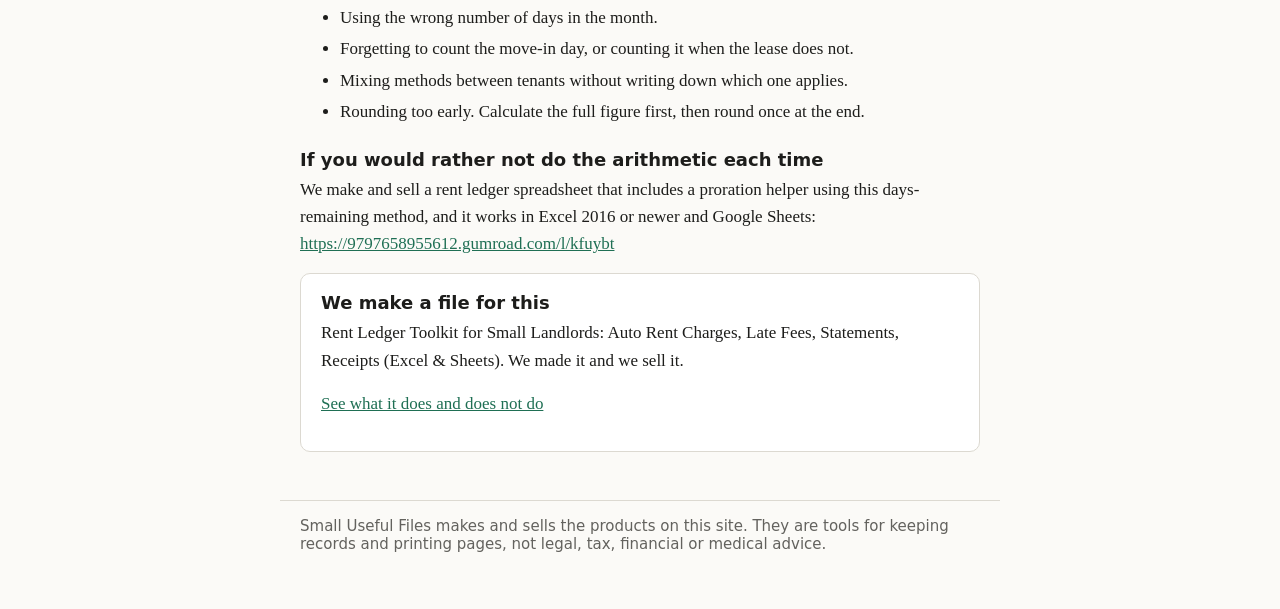
<file: g/rent-ledger-partial-payments-late-fees/prorate-rent-mid-month-move-in/index.html>
<!doctype html>
<html lang="en"><head><meta charset="utf-8"><meta name="viewport" content="width=device-width,initial-scale=1">
<title>How do I prorate rent for a mid-month move-in? | Small Useful Files</title><meta name="description" content="Work out partial-month rent with the days-remaining method: rent x days remaining / days in month, with worked examples.">
<link rel="canonical" href="https://gobshitegit.github.io/small-useful-files/g/rent-ledger-partial-payments-late-fees/prorate-rent-mid-month-move-in/">
<link rel="stylesheet" href="../../../style.css"></head>
<body><header><a href="../../../">Small Useful Files</a></header>
<main>
<h1>How do I prorate rent for a mid-month move-in?</h1>
<p>One common method is to multiply the monthly rent by the number of days remaining in the month, counting the move-in day, and divide by the number of days in that month. Your lease may use a different method, so check it before charging anyone.</p>
<h3>The formula</h3>
<p><strong>Prorated rent = monthly rent x days remaining / days in the month</strong></p>
<p>Days remaining means the days from the move-in date to the end of the month, counting the move-in date itself.</p>
<h3>Steps</h3>
<ol>
<li>Find the monthly rent in the lease.</li>
<li>Find how many days are in the move-in month (28, 29, 30 or 31).</li>
<li>Count the days from the move-in date to the last day of the month, including the move-in date.</li>
<li>Multiply the rent by the days remaining, then divide by the days in the month.</li>
<li>Round to cents.</li>
<li>Record the result as its own charge with its own due date and ID.</li>
</ol>
<h3>Worked example 1 (made-up numbers)</h3>
<p>Rent is 1000 and the tenant moves in on Nov 16. November has 30 days. From Nov 16 to Nov 30 counting both ends is 15 days.</p>
<p>1000 x 15 / 30 = <strong>500.00</strong></p>
<h3>Worked example 2</h3>
<p>Rent is 900 and the tenant moves in on Dec 11. December has 31 days. From Dec 11 to Dec 31 is 21 days.</p>
<p>900 x 21 / 31 = 18900 / 31 = <strong>609.68</strong> (rounded to cents)</p>
<h3>Counting the days: a quick check</h3>
<p>The easy mistake is being off by one. If the move-in is the 16th of a 30-day month, subtracting gives 30 - 16 = 14, but counting the move-in day itself gives 15. Decide whether the move-in day counts, and make sure your lease agrees. The method above counts it.</p>
<h3>Move-outs</h3>
<p>For a move-out, the days that matter are the days from the start of the month up to the move-out date, not the days after it. Use the days in the month as the divisor, count the days up to and including the move-out date if your lease says the tenant has the unit that day, and adjust by hand. Check the lease for which day counts.</p>
<h3>Other methods exist</h3>
<p>Some leases use a different approach, such as treating every month as 30 days, or a fixed daily rate written in the agreement. Rules on proration may also depend on where you live. This page is not legal advice. Check your lease and the current local rules yourself, and use whatever method the lease states.</p>
<h3>Record it clearly</h3>
<ul>
<li>Make the prorated amount its own charge, separate from the first full month.</li>
<li>Put the dates and method in the description, for example: Nov 16-30, 15/30 of 1000.</li>
<li>Record each payment against that charge, the same way you would for any other.</li>
</ul>
<h3>Common mistakes</h3>
<ul>
<li>Using the wrong number of days in the month.</li>
<li>Forgetting to count the move-in day, or counting it when the lease does not.</li>
<li>Mixing methods between tenants without writing down which one applies.</li>
<li>Rounding too early. Calculate the full figure first, then round once at the end.</li>
</ul>
<h3>If you would rather not do the arithmetic each time</h3>
<p>We make and sell a rent ledger spreadsheet that includes a proration helper using this days-remaining method, and it works in Excel 2016 or newer and Google Sheets: <a href="https://9797658955612.gumroad.com/l/kfuybt" rel="noopener">https://9797658955612.gumroad.com/l/kfuybt</a></p>
<div class="card"><h3>We make a file for this</h3><p>Rent Ledger Toolkit for Small Landlords: Auto Rent Charges, Late Fees, Statements, Receipts (Excel &amp; Sheets). We made it and we sell it.</p><p><a href="../../../p/rent-ledger-partial-payments-late-fees/">See what it does and does not do</a></p></div>
</main>
<footer><p class="muted">Small Useful Files makes and sells the products on this site. They are tools for keeping records and printing pages, not legal, tax, financial or medical advice.</p></footer>
</body></html>
</file>
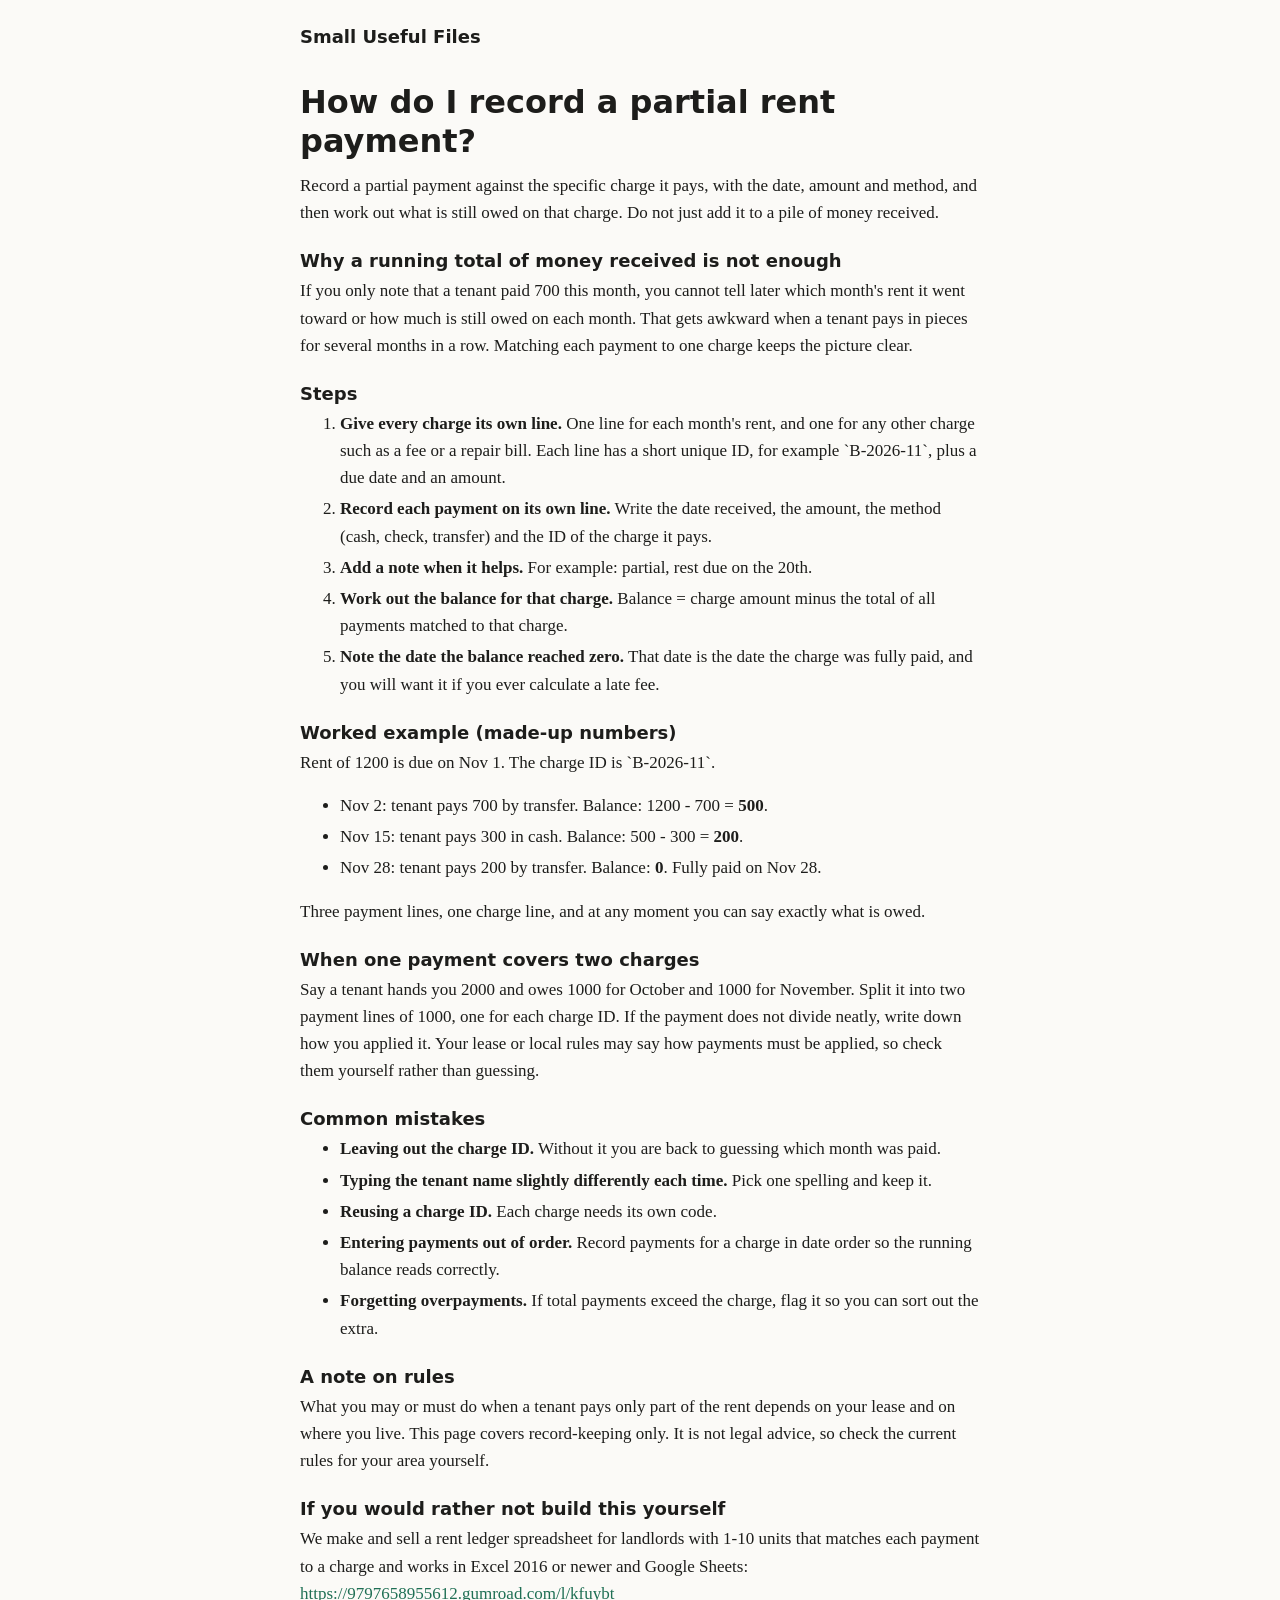
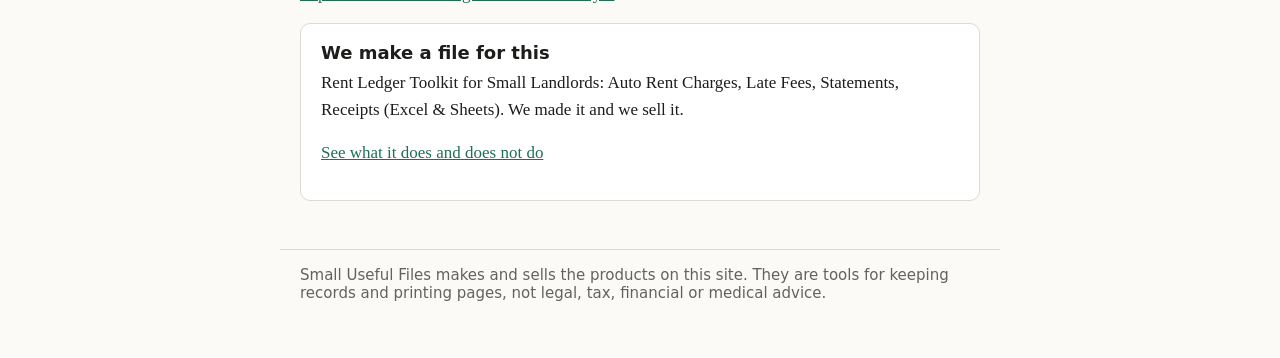
<file: g/rent-ledger-partial-payments-late-fees/record-partial-rent-payment/index.html>
<!doctype html>
<html lang="en"><head><meta charset="utf-8"><meta name="viewport" content="width=device-width,initial-scale=1">
<title>How do I record a partial rent payment? | Small Useful Files</title><meta name="description" content="Match each partial rent payment to the charge it pays, then track the balance left on that charge. Steps and a worked example.">
<link rel="canonical" href="https://gobshitegit.github.io/small-useful-files/g/rent-ledger-partial-payments-late-fees/record-partial-rent-payment/">
<link rel="stylesheet" href="../../../style.css"></head>
<body><header><a href="../../../">Small Useful Files</a></header>
<main>
<h1>How do I record a partial rent payment?</h1>
<p>Record a partial payment against the specific charge it pays, with the date, amount and method, and then work out what is still owed on that charge. Do not just add it to a pile of money received.</p>
<h3>Why a running total of money received is not enough</h3>
<p>If you only note that a tenant paid 700 this month, you cannot tell later which month&#39;s rent it went toward or how much is still owed on each month. That gets awkward when a tenant pays in pieces for several months in a row. Matching each payment to one charge keeps the picture clear.</p>
<h3>Steps</h3>
<ol>
<li><strong>Give every charge its own line.</strong> One line for each month&#39;s rent, and one for any other charge such as a fee or a repair bill. Each line has a short unique ID, for example `B-2026-11`, plus a due date and an amount.</li>
<li><strong>Record each payment on its own line.</strong> Write the date received, the amount, the method (cash, check, transfer) and the ID of the charge it pays.</li>
<li><strong>Add a note when it helps.</strong> For example: partial, rest due on the 20th.</li>
<li><strong>Work out the balance for that charge.</strong> Balance = charge amount minus the total of all payments matched to that charge.</li>
<li><strong>Note the date the balance reached zero.</strong> That date is the date the charge was fully paid, and you will want it if you ever calculate a late fee.</li>
</ol>
<h3>Worked example (made-up numbers)</h3>
<p>Rent of 1200 is due on Nov 1. The charge ID is `B-2026-11`.</p>
<ul>
<li>Nov 2: tenant pays 700 by transfer. Balance: 1200 - 700 = <strong>500</strong>.</li>
<li>Nov 15: tenant pays 300 in cash. Balance: 500 - 300 = <strong>200</strong>.</li>
<li>Nov 28: tenant pays 200 by transfer. Balance: <strong>0</strong>. Fully paid on Nov 28.</li>
</ul>
<p>Three payment lines, one charge line, and at any moment you can say exactly what is owed.</p>
<h3>When one payment covers two charges</h3>
<p>Say a tenant hands you 2000 and owes 1000 for October and 1000 for November. Split it into two payment lines of 1000, one for each charge ID. If the payment does not divide neatly, write down how you applied it. Your lease or local rules may say how payments must be applied, so check them yourself rather than guessing.</p>
<h3>Common mistakes</h3>
<ul>
<li><strong>Leaving out the charge ID.</strong> Without it you are back to guessing which month was paid.</li>
<li><strong>Typing the tenant name slightly differently each time.</strong> Pick one spelling and keep it.</li>
<li><strong>Reusing a charge ID.</strong> Each charge needs its own code.</li>
<li><strong>Entering payments out of order.</strong> Record payments for a charge in date order so the running balance reads correctly.</li>
<li><strong>Forgetting overpayments.</strong> If total payments exceed the charge, flag it so you can sort out the extra.</li>
</ul>
<h3>A note on rules</h3>
<p>What you may or must do when a tenant pays only part of the rent depends on your lease and on where you live. This page covers record-keeping only. It is not legal advice, so check the current rules for your area yourself.</p>
<h3>If you would rather not build this yourself</h3>
<p>We make and sell a rent ledger spreadsheet for landlords with 1-10 units that matches each payment to a charge and works in Excel 2016 or newer and Google Sheets: <a href="https://9797658955612.gumroad.com/l/kfuybt" rel="noopener">https://9797658955612.gumroad.com/l/kfuybt</a></p>
<div class="card"><h3>We make a file for this</h3><p>Rent Ledger Toolkit for Small Landlords: Auto Rent Charges, Late Fees, Statements, Receipts (Excel &amp; Sheets). We made it and we sell it.</p><p><a href="../../../p/rent-ledger-partial-payments-late-fees/">See what it does and does not do</a></p></div>
</main>
<footer><p class="muted">Small Useful Files makes and sells the products on this site. They are tools for keeping records and printing pages, not legal, tax, financial or medical advice.</p></footer>
</body></html>
</file>
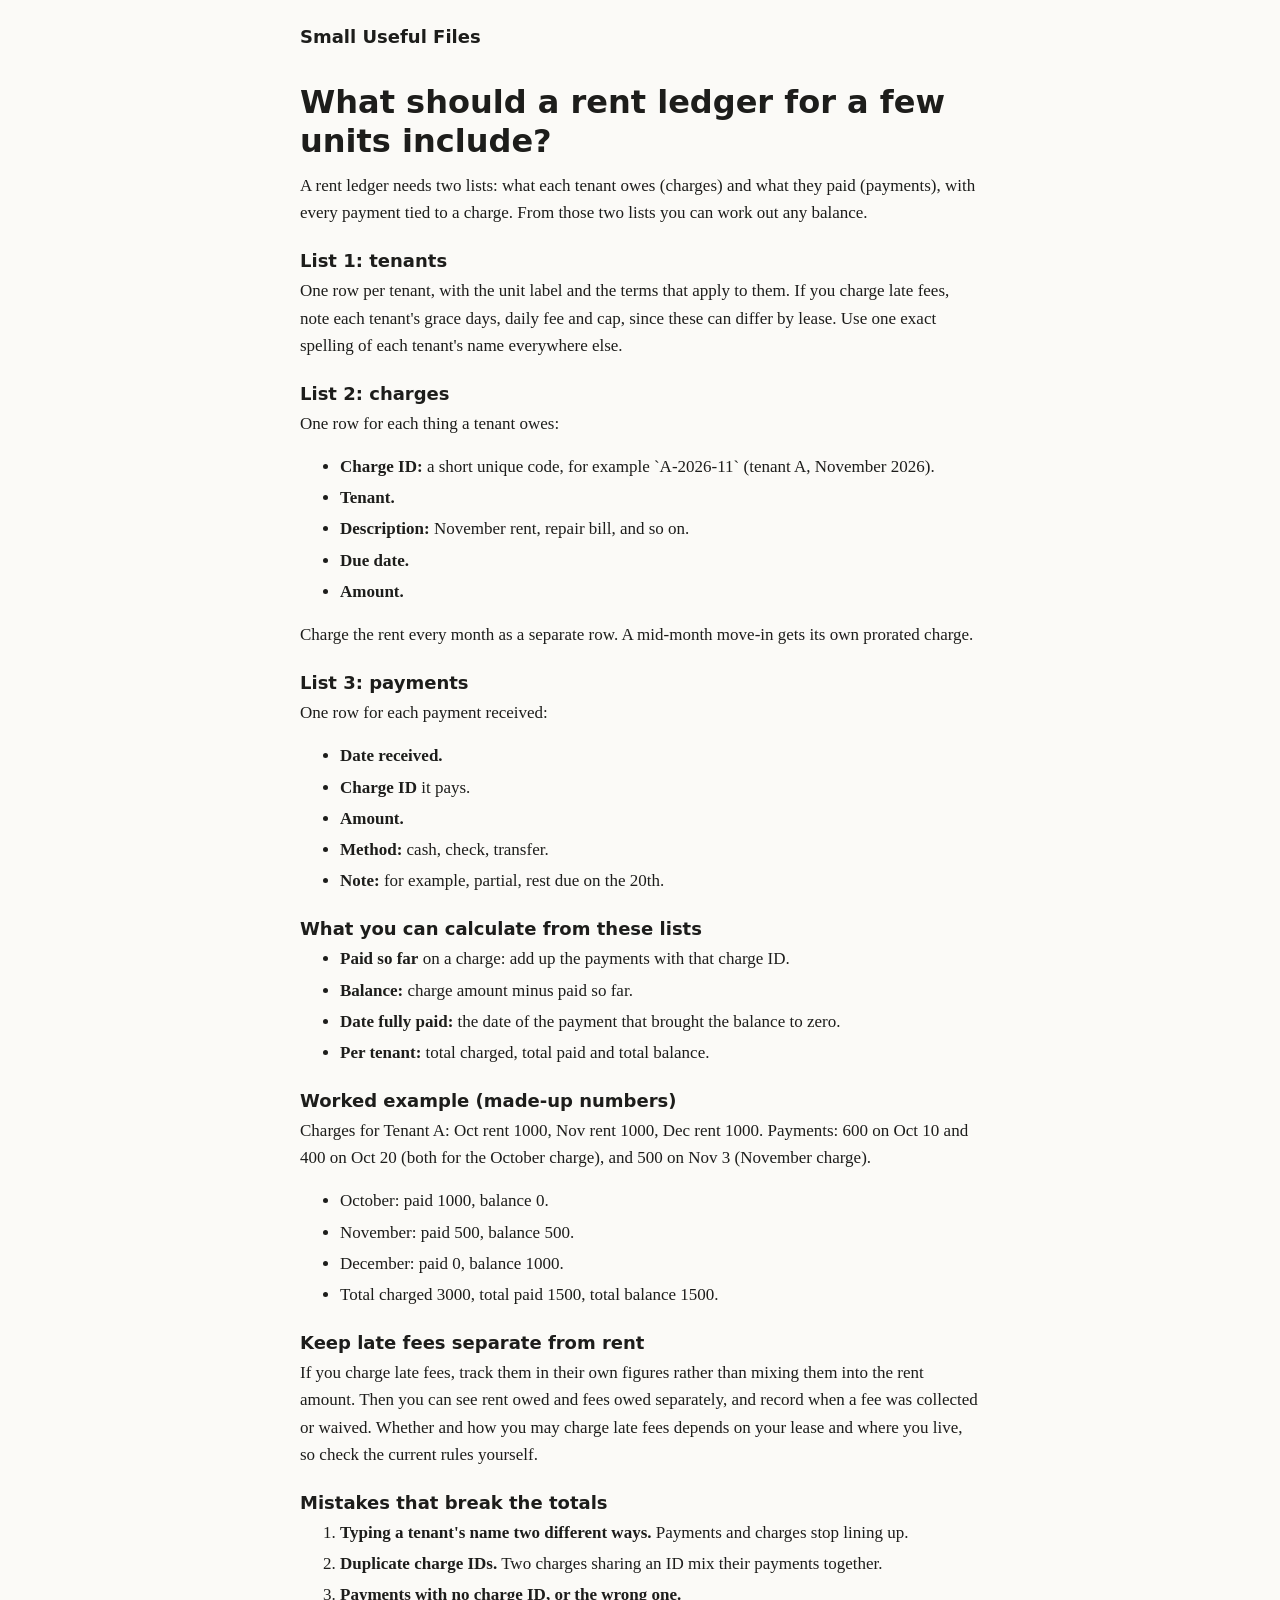
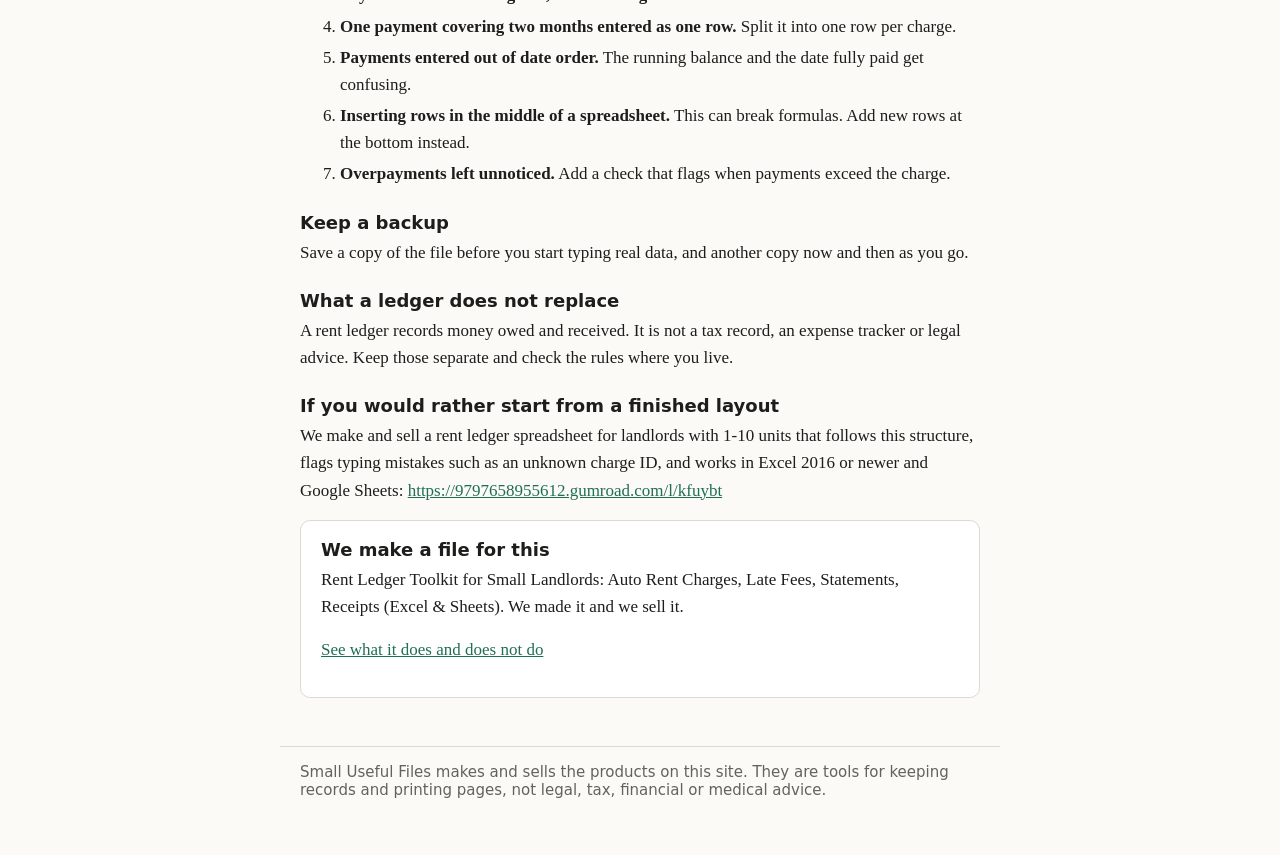
<file: g/rent-ledger-partial-payments-late-fees/what-to-put-in-a-rent-ledger/index.html>
<!doctype html>
<html lang="en"><head><meta charset="utf-8"><meta name="viewport" content="width=device-width,initial-scale=1">
<title>What should a rent ledger for a few units include? | Small Useful Files</title><meta name="description" content="The fields a small landlord&#39;s rent ledger needs, how to lay them out, and the typing mistakes that most often break the totals.">
<link rel="canonical" href="https://gobshitegit.github.io/small-useful-files/g/rent-ledger-partial-payments-late-fees/what-to-put-in-a-rent-ledger/">
<link rel="stylesheet" href="../../../style.css"></head>
<body><header><a href="../../../">Small Useful Files</a></header>
<main>
<h1>What should a rent ledger for a few units include?</h1>
<p>A rent ledger needs two lists: what each tenant owes (charges) and what they paid (payments), with every payment tied to a charge. From those two lists you can work out any balance.</p>
<h3>List 1: tenants</h3>
<p>One row per tenant, with the unit label and the terms that apply to them. If you charge late fees, note each tenant&#39;s grace days, daily fee and cap, since these can differ by lease. Use one exact spelling of each tenant&#39;s name everywhere else.</p>
<h3>List 2: charges</h3>
<p>One row for each thing a tenant owes:</p>
<ul>
<li><strong>Charge ID:</strong> a short unique code, for example `A-2026-11` (tenant A, November 2026).</li>
<li><strong>Tenant.</strong></li>
<li><strong>Description:</strong> November rent, repair bill, and so on.</li>
<li><strong>Due date.</strong></li>
<li><strong>Amount.</strong></li>
</ul>
<p>Charge the rent every month as a separate row. A mid-month move-in gets its own prorated charge.</p>
<h3>List 3: payments</h3>
<p>One row for each payment received:</p>
<ul>
<li><strong>Date received.</strong></li>
<li><strong>Charge ID</strong> it pays.</li>
<li><strong>Amount.</strong></li>
<li><strong>Method:</strong> cash, check, transfer.</li>
<li><strong>Note:</strong> for example, partial, rest due on the 20th.</li>
</ul>
<h3>What you can calculate from these lists</h3>
<ul>
<li><strong>Paid so far</strong> on a charge: add up the payments with that charge ID.</li>
<li><strong>Balance:</strong> charge amount minus paid so far.</li>
<li><strong>Date fully paid:</strong> the date of the payment that brought the balance to zero.</li>
<li><strong>Per tenant:</strong> total charged, total paid and total balance.</li>
</ul>
<h3>Worked example (made-up numbers)</h3>
<p>Charges for Tenant A: Oct rent 1000, Nov rent 1000, Dec rent 1000. Payments: 600 on Oct 10 and 400 on Oct 20 (both for the October charge), and 500 on Nov 3 (November charge).</p>
<ul>
<li>October: paid 1000, balance 0.</li>
<li>November: paid 500, balance 500.</li>
<li>December: paid 0, balance 1000.</li>
<li>Total charged 3000, total paid 1500, total balance 1500.</li>
</ul>
<h3>Keep late fees separate from rent</h3>
<p>If you charge late fees, track them in their own figures rather than mixing them into the rent amount. Then you can see rent owed and fees owed separately, and record when a fee was collected or waived. Whether and how you may charge late fees depends on your lease and where you live, so check the current rules yourself.</p>
<h3>Mistakes that break the totals</h3>
<ol>
<li><strong>Typing a tenant&#39;s name two different ways.</strong> Payments and charges stop lining up.</li>
<li><strong>Duplicate charge IDs.</strong> Two charges sharing an ID mix their payments together.</li>
<li><strong>Payments with no charge ID, or the wrong one.</strong></li>
<li><strong>One payment covering two months entered as one row.</strong> Split it into one row per charge.</li>
<li><strong>Payments entered out of date order.</strong> The running balance and the date fully paid get confusing.</li>
<li><strong>Inserting rows in the middle of a spreadsheet.</strong> This can break formulas. Add new rows at the bottom instead.</li>
<li><strong>Overpayments left unnoticed.</strong> Add a check that flags when payments exceed the charge.</li>
</ol>
<h3>Keep a backup</h3>
<p>Save a copy of the file before you start typing real data, and another copy now and then as you go.</p>
<h3>What a ledger does not replace</h3>
<p>A rent ledger records money owed and received. It is not a tax record, an expense tracker or legal advice. Keep those separate and check the rules where you live.</p>
<h3>If you would rather start from a finished layout</h3>
<p>We make and sell a rent ledger spreadsheet for landlords with 1-10 units that follows this structure, flags typing mistakes such as an unknown charge ID, and works in Excel 2016 or newer and Google Sheets: <a href="https://9797658955612.gumroad.com/l/kfuybt" rel="noopener">https://9797658955612.gumroad.com/l/kfuybt</a></p>
<div class="card"><h3>We make a file for this</h3><p>Rent Ledger Toolkit for Small Landlords: Auto Rent Charges, Late Fees, Statements, Receipts (Excel &amp; Sheets). We made it and we sell it.</p><p><a href="../../../p/rent-ledger-partial-payments-late-fees/">See what it does and does not do</a></p></div>
</main>
<footer><p class="muted">Small Useful Files makes and sells the products on this site. They are tools for keeping records and printing pages, not legal, tax, financial or medical advice.</p></footer>
</body></html>
</file>
<file: style.css>
:root{--bg:#fbfaf7;--ink:#1d1d1b;--muted:#63625e;--line:#dcd9d1;--accent:#1f6f54;--card:#fff}
@media (prefers-color-scheme:dark){:root{--bg:#161615;--ink:#eceae4;--muted:#a3a19a;--line:#33322f;--accent:#6fcfa9;--card:#1f1f1d}}
*{box-sizing:border-box}body{margin:0;background:var(--bg);color:var(--ink);font:17px/1.6 Georgia,"Times New Roman",serif;overflow-wrap:break-word}
header,main,footer{max-width:720px;margin:0 auto;padding:0 20px}header{padding-top:24px;padding-bottom:8px}
header a{font:600 18px system-ui,sans-serif;color:var(--ink);text-decoration:none}
h1{font:700 32px/1.2 system-ui,sans-serif;margin:24px 0 12px}h2{font:700 22px/1.3 system-ui,sans-serif;margin:32px 0 8px}h3{font:700 18px system-ui,sans-serif;margin:24px 0 6px}
a{color:var(--accent)}p,ul,ol{margin:0 0 16px}li{margin-bottom:4px}.muted{color:var(--muted);font:15px system-ui,sans-serif}
.card{background:var(--card);border:1px solid var(--line);border-radius:10px;padding:18px 20px;margin:0 0 16px}.card h2,.card h3{margin-top:0}
.buy{display:inline-block;background:var(--accent);color:var(--bg);font:600 17px system-ui,sans-serif;padding:11px 20px;border-radius:8px;text-decoration:none}
.buy:focus-visible,a:focus-visible{outline:3px solid var(--ink);outline-offset:2px}
footer{border-top:1px solid var(--line);margin-top:48px;padding-top:16px;padding-bottom:40px}
</file>
